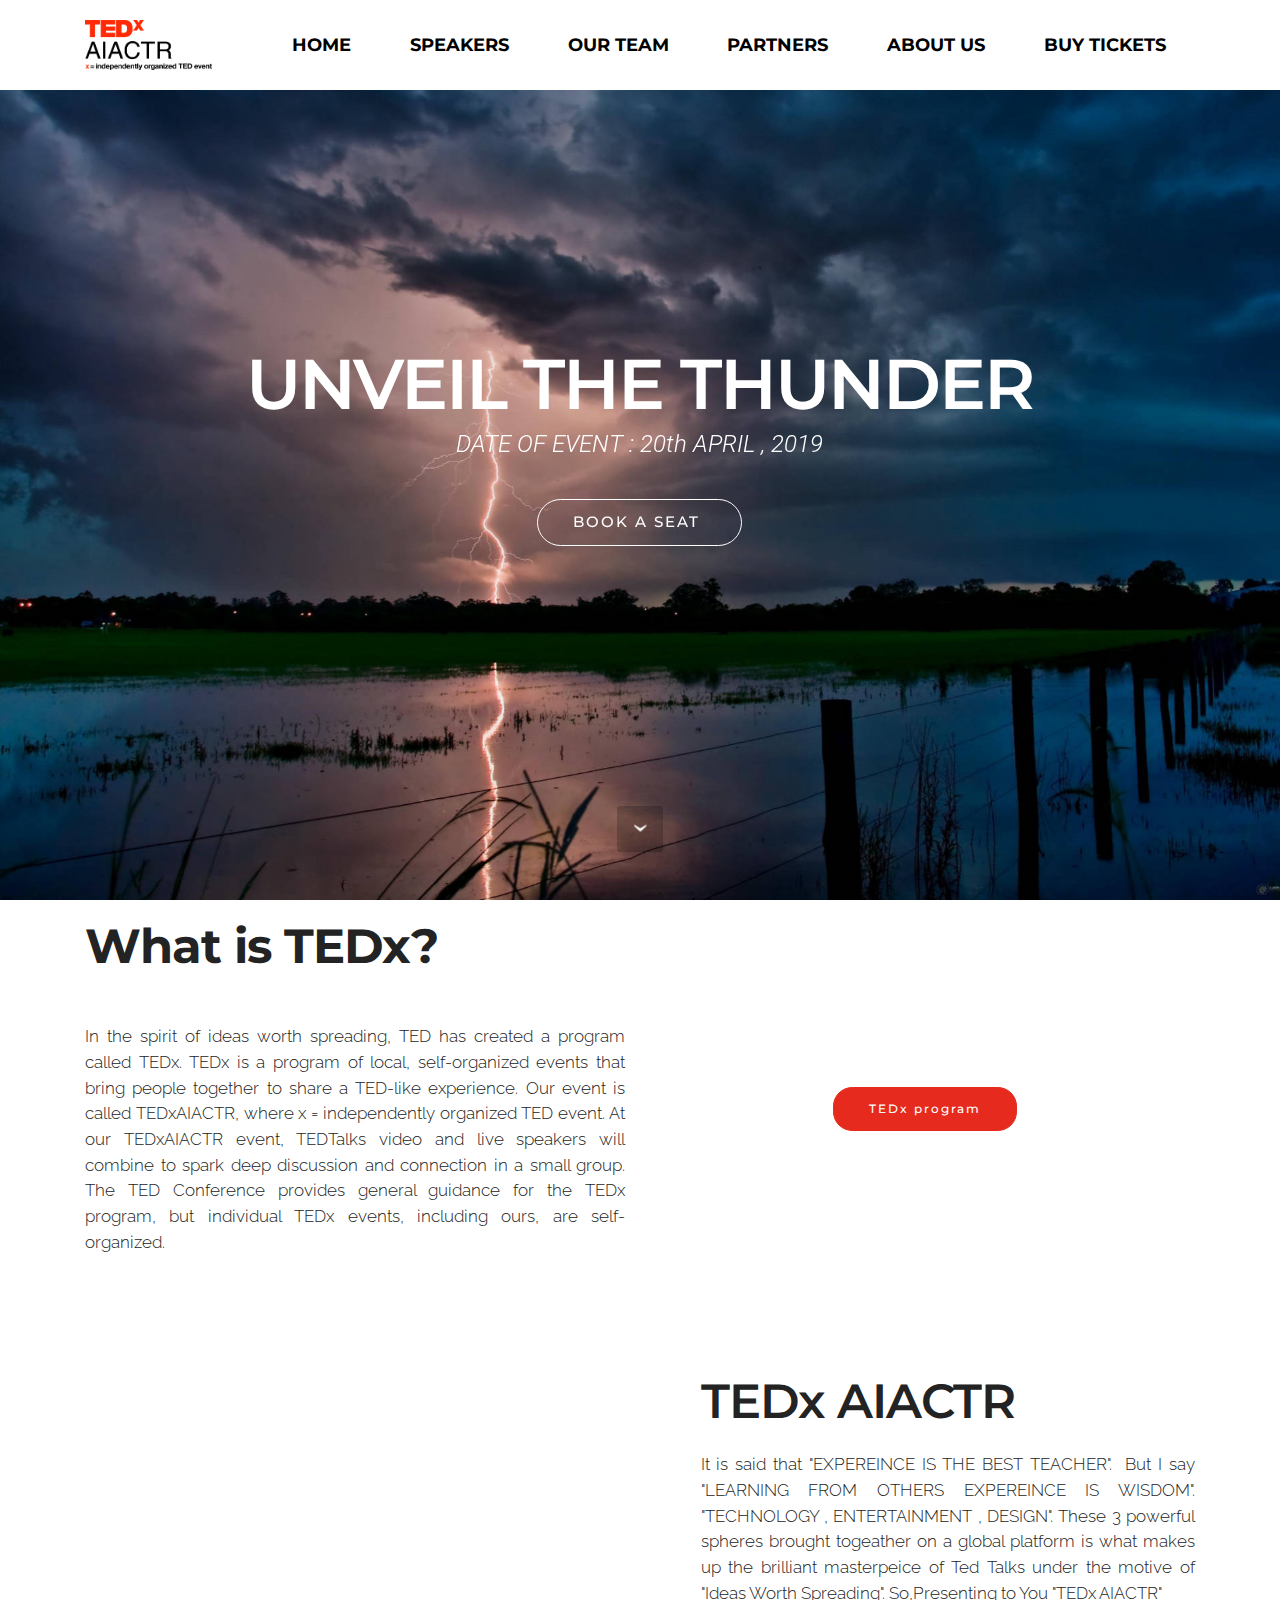
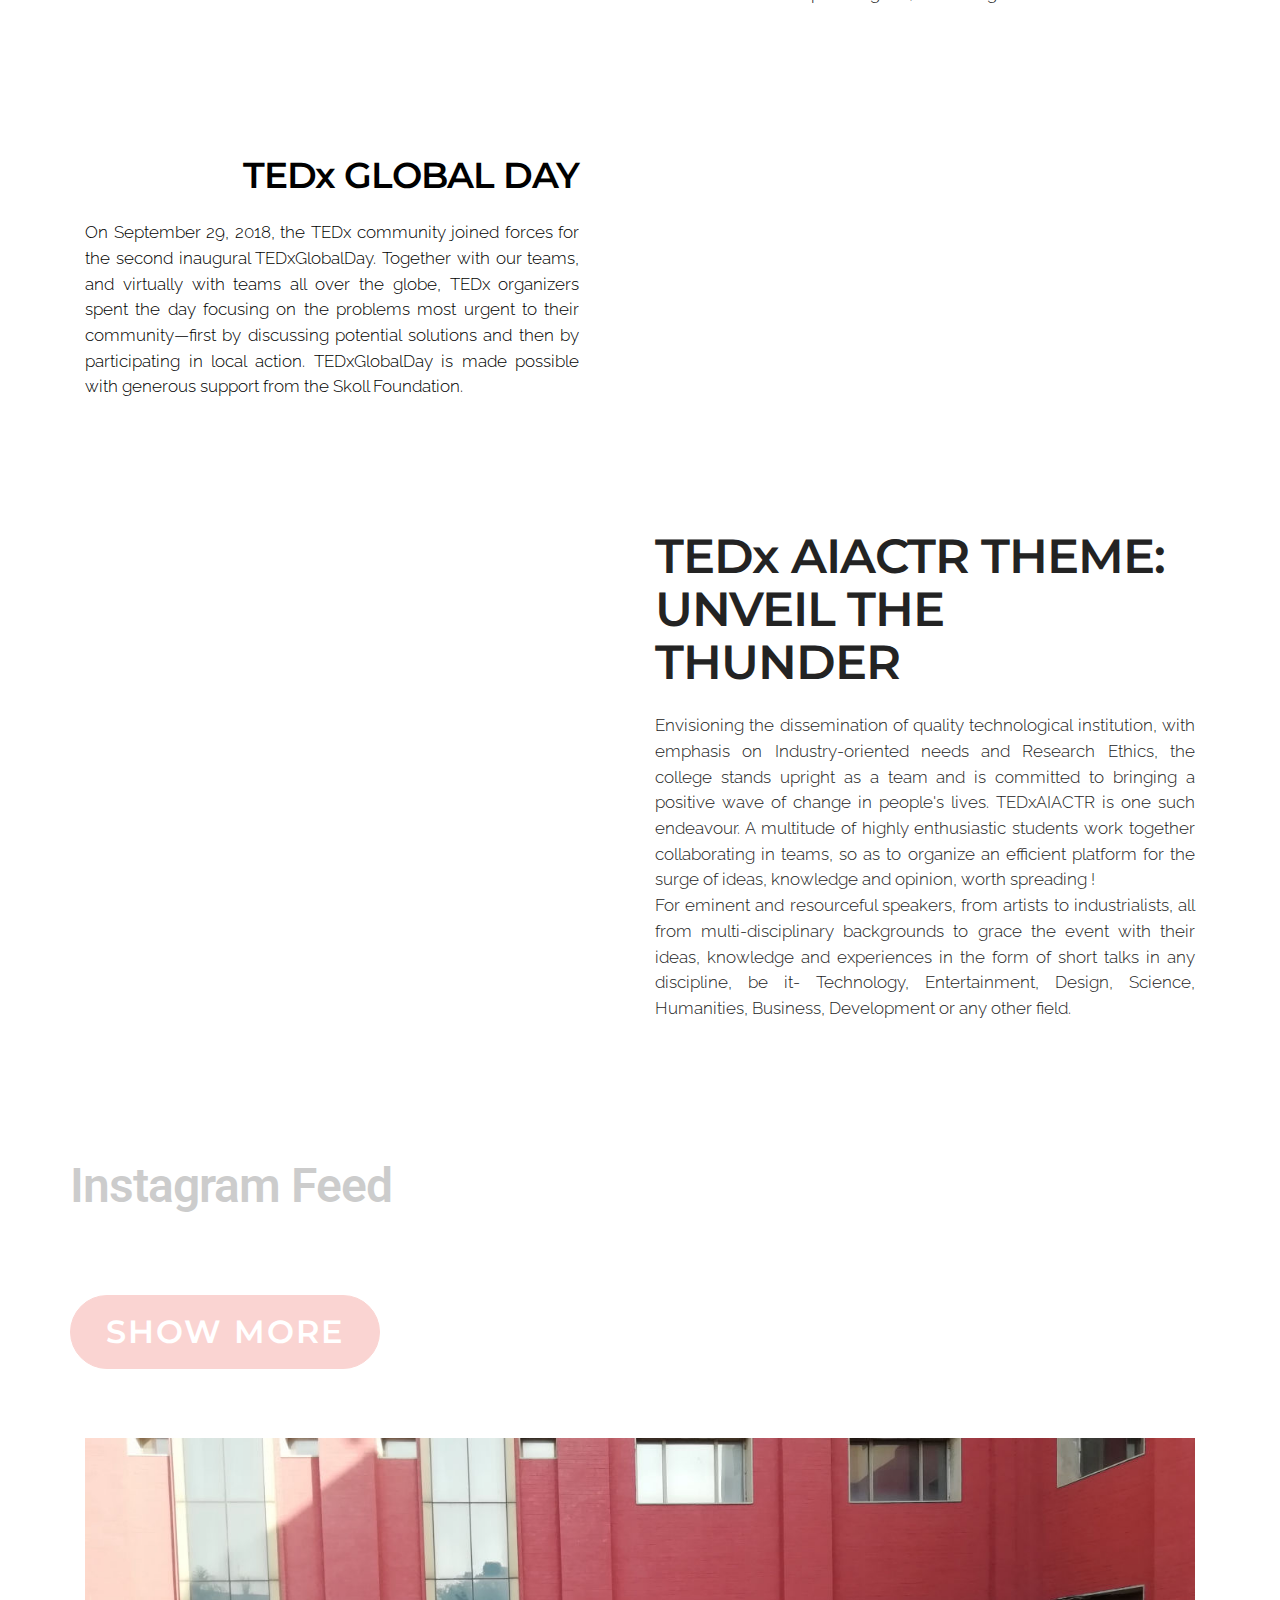
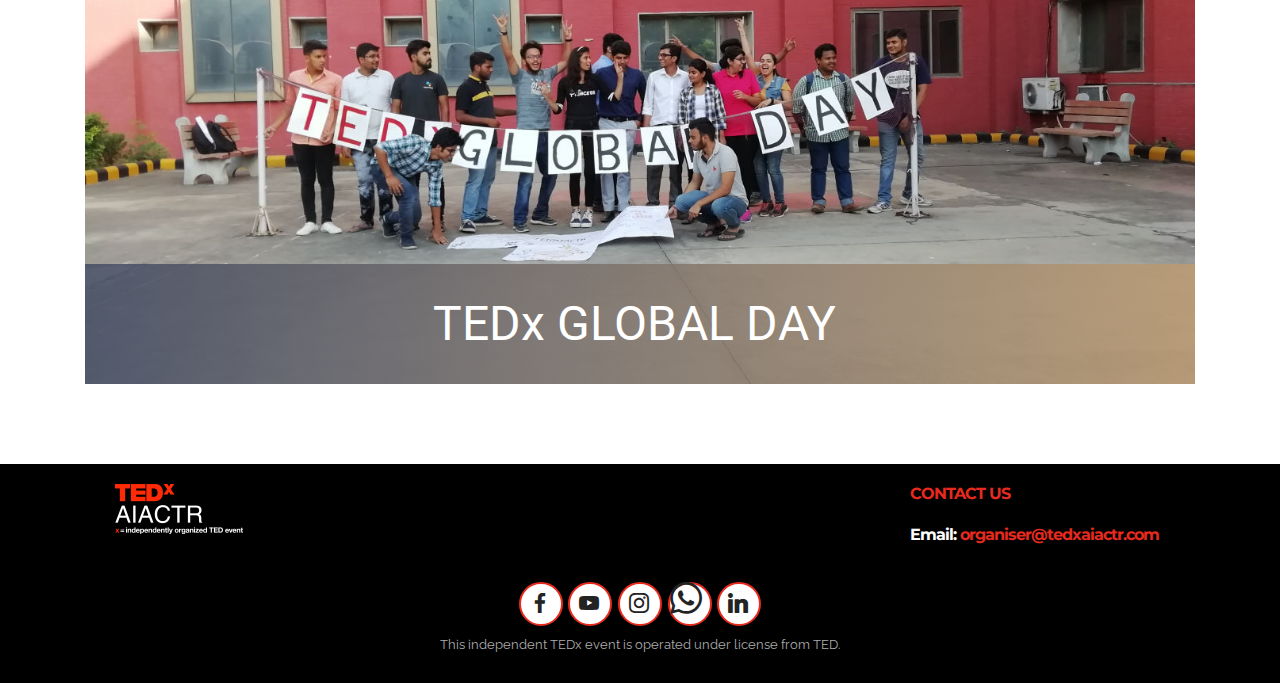
<file: index.html>
<!DOCTYPE html>
<html >
<head>
  <meta charset="UTF-8">
  <meta http-equiv="X-UA-Compatible" content="IE=edge">
  <meta name="viewport" content="width=device-width, initial-scale=1, minimum-scale=1">
  <link rel="shortcut icon" href="assets/images/tedx-logo-place2-k-rgb-cs2-325x128.png" type="image/x-icon">
  <meta name="description" content="">
  <title>Home | TEDxAIACTR</title>
  <link rel="stylesheet" href="https://fonts.googleapis.com/css?family=Montserrat:400,700">
  <link rel="stylesheet" href="https://fonts.googleapis.com/css?family=Raleway:100,100i,200,200i,300,300i,400,400i,500,500i,600,600i,700,700i,800,800i,900,900i">
  <link rel="stylesheet" href="assets/web/assets/mobirise-icons/mobirise-icons.css">
  <link rel="stylesheet" href="https://fonts.googleapis.com/css?family=Lora:400,700,400italic,700italic&subset=latin">
  <link rel="stylesheet" href="assets/tether/tether.min.css">
  <link rel="stylesheet" href="assets/bootstrap/css/bootstrap.min.css">
  <link rel="stylesheet" href="assets/socicon/css/styles.css">
  <link rel="stylesheet" href="assets/animate.css/animate.min.css">
  <link rel="stylesheet" href="assets/dropdown/css/style.css">
  <link rel="stylesheet" href="assets/style.css">
  <link rel="stylesheet" href="assets/slick.css">
  <meta name="google-site-verification" content="PkYi2IryiJkMNUrbZDN4-F2fAmCPaUxWSWPseZDpjyE" />
  <link rel="stylesheet" href="assets/theme/css/style.css">
  <link rel="stylesheet" href="assets/mobirise/css/mbr-additional.css" type="text/css">
  <script type="text/javascript" src="https://addevent.com/libs/atc/1.6.1/atc.min.js" async defer></script>
  <link rel="stylesheet" href="css/theme4.css" type="text/css" media="screen" />
  <script type="application/ld+json">
  	{
	  "@context": "http://schema.org",
	  "@type": "Organization",
	  "url": "https://tedxaiactr.com",
	  "logo": "https://tedxaiactr.com/assets/images/tedx-logo-place2-k-rgb-cs2-325x128.png"
}
  </script>
  <script type="application/ld+json">
{
  "@context": "http://schema.org",
  "@type": "Event",
  "name": "TEDx AIACTR",
  "startDate": "2019-04-20",
  "location": {
    "@type": "Place",
    "name": "Ambedkar Institute Of Advanced Communication Technologies And Research",
    "address": {
      "@type": "PostalAddress",
      "streetAddress": "Ambedkar Institute Of Advanced Communication Technologies And Research",
      "addressLocality": "Krishna Nagar Road Chacha Nahru Bal Chikitsalaya, Geeta Colony, New Delhi, Delhi",
      "postalCode": "110031",
      "addressCountry": "IN"
    }
  },
  "image": [
    "https://tedxaiactr.com/assets/images/tedx-logo-place2-k-rgb-cs2-325x128.png"],
  "description": "It is said that "EXPEREINCE IS THE BEST TEACHER".  But I say "LEARNING FROM OTHERS EXPEREINCE IS WISDOM". "TECHNOLOGY , ENTERTAINMENT , DESIGN". These 3 powerful spheres brought togeather on a global platform is what makes up the brilliant masterpeice of Ted Talks under the motive of "Ideas Worth Spreading". So,Presenting to You "TEDx AIACTR"",
  "endDate": "2019-04-20"
  }
}
</script>
<script type="application/ld+json">
{
  "@context": "http://schema.org",
  "@type": "BreadcrumbList",
  "itemListElement": [{
    "@type": "ListItem",
    "position": 1,
    "item": {
      "@id": "https://tedxaiactr.com/index.html",
      "name": "Home | TEDx AIACTR"
    }
  },{
    "@type": "ListItem",
    "position": 2,
    "item": {
      "@id": "https://tedxaiactr.com/speakers.html",
      "name": "Speakers | TEDx AIACTR"
    }
  },{
    "@type": "ListItem",
    "position": 3,
    "item": {
      "@id": "https://tedxaiactr.com/aboutTeam.html",
      "name": "Our Team | TEDx AIACTR"
    }
  },{
    "@type": "ListItem",
    "position": 4,
    "item": {
      "@id": "https://tedxaiactr.com/aboutUs.html",
      "name": "About Us | TEDx AIACTR"
    }
  }]
}
</script>
<script async src="https://www.googletagmanager.com/gtag/js?id=UA-136601092-1"></script>
<script>
  window.dataLayer = window.dataLayer || [];
  function gtag(){dataLayer.push(arguments);}
  gtag('js', new Date());

  gtag('config', 'UA-136601092-1');
</script>
</head>
<body>
  <section id="ext_menu-0" data-rv-view="0">

    <nav class="navbar navbar-dropdown navbar-fixed-top">
        <div class="container">

            <div class="mbr-table">
                <div class="mbr-table-cell">

                    <div class="navbar-brand">
                        <a href="index.html" class="navbar-logo"><img src="assets/images/tedx-logo-place2-k-rgb-cs2-325x128.png" alt="Mobirise"></a>
                        
                    </div>

                </div>
                <div class="mbr-table-cell">

                    <button class="navbar-toggler pull-xs-right hidden-md-up" type="button" data-toggle="collapse" data-target="#exCollapsingNavbar">
                        <div class="hamburger-icon"></div>
                    </button>
                    <ul class="nav-dropdown collapse pull-xs-right nav navbar-nav navbar-toggleable-sm" id="exCollapsingNavbar">
                        <li class="nav-item">
                            <a class="nav-link link" href="index.html">HOME</a>
                        </li>
                        <li class="nav-item">
                            <a class="nav-link link" href="speakers.html">SPEAKERS</a>
                        </li>
                        <li class="nav-item">
                            <a class="nav-link link" href="aboutTeam.html">OUR TEAM</a>
                        </li>
                        <li class="nav-item">
                            <a class="nav-link link" href="partners.html">PARTNERS</a>
                        </li>
                        <li class="nav-item">
                            <a class="nav-link link" href="aboutUs.html">ABOUT US</a>
                        </li>
                        <li class="nav-item">
                            <a class="nav-link link" href="TicketPortal.html">BUY TICKETS</a>
                        </li>
                    </ul>
                    <button hidden="" class="navbar-toggler navbar-close" type="button" data-toggle="collapse" data-target="#exCollapsingNavbar">
                        <div class="close-icon"></div>
                    </button>

                </div>
            </div>

        </div>
    </nav>

</section>

<section class="mbr-section mbr-section-hero mbr-section-full mbr-section-with-arrow mbr-parallax-background mbr-after-navbar" id="header1-1" data-rv-view="2" style="background-image: url(assets/images/lightning-wallpapers-hd-2000x1334.jpg);">

    

    <div class="mbr-table-cell">

        <div class="container">
            <div class="row">
                <div class="mbr-section col-md-10 col-md-offset-1 text-xs-center">

                    <h1 class="mbr-section-title display-1">UNVEIL THE THUNDER</h1>
                    <p class="mbr-section-lead lead">DATE OF EVENT : 20th APRIL , 2019</p>
                    <div class="mbr-section-btn"> <a class="btn btn-lg btn-white btn-white-outline" href="TicketPortal.html">BOOK A SEAT&nbsp;</a></div>
                </div>
            </div>
        </div>
    </div>

    <div class="mbr-arrow mbr-arrow-floating" aria-hidden="true"><a href="#msg-box4-25"><i class="mbr-arrow-icon"></i></a></div>

</section>

<section class="mbr-section article mbr-section__container" id="content6-3" data-rv-view="238" style="background-color: rgb(255, 255, 255); padding-top: 20px; padding-bottom: 20px;">

    <div class="container">
        <div class="row">
            <div class="col-xs-12 col-md-6 lead"><h1><strong>What is TEDx?</strong></h1><p><br></p><p style="text-align: justify">In the spirit of ideas worth spreading, TED has created a program called TEDx. TEDx is a program of local, self-organized events that bring people together to share a TED-like experience. Our event is called TEDxAIACTR, where x = independently organized TED event. At our TEDxAIACTR event, TEDTalks video and live speakers will combine to spark deep discussion and connection in a small group. The TED Conference provides general guidance for the TEDx program, but individual TEDx events, including ours, are self-organized.</p></div>
            <div class="mbr-table-cell col-md-4">
                <div class="text-xs-center" style="margin-top: 130px"><a class="btn btn-primary" href="https://www.ted.com/about/programs-initiatives/tedx-program" target="_blank"> TEDx program</a></div>
            </div>
        </div>
    </div>

</section>

<section class="mbr-section" id="msg-box4-25" data-rv-view="5" style="background-color: rgb(255, 255, 255); padding-top: 80px; padding-bottom: 40px;">

    
    <div class="container">
        <div class="row">
            <div class="mbr-table-md-up">

              <div class="mbr-table-cell mbr-right-padding-md-up mbr-valign-top col-md-7 image-size" style="width: 54%;">
                  <div class="mbr-figure">
                      <iframe class="mbr-embedded-video" src="https://www.youtube.com/embed/uDqeOdaQ7iA?rel=0&amp;amp;showinfo=0&amp;autoplay=0&amp;loop=1&amp;playlist=uDqeOdaQ7iA" width="1280" height="720" frameborder="0" allowfullscreen></iframe>
                    </div>
              </div>

              


              <div class="mbr-table-cell col-md-5 text-xs-center text-md-left content-size">
                  <h3 class="mbr-section-title display-2">TEDx AIACTR</h3>
                  <div class="lead">
                      <p style="text-align: justify">It is said that&nbsp;<span style="font-size: 1.07rem; ">"EXPEREINCE IS THE BEST TEACHER". &nbsp;</span><span style="font-size: 1.07rem;">But I say "LEARNING FROM OTHERS EXPEREINCE IS WISDOM". "TECHNOLOGY , ENTERTAINMENT , DESIGN".&nbsp;</span><span style="font-size: 1.07rem;">These 3 powerful spheres brought togeather on a global platform is what makes up the brilliant masterpeice of Ted Talks under the motive of "Ideas Worth Spreading". So,</span><span style="font-size: 1.07rem;">Presenting to You "TEDx AIACTR"</span></p>
                  </div>
              </div>
            </div>
        </div>
    </div>

</section>

<section class="mbr-section" id="msg-box4-27" data-rv-view="8" style="background-color: rgb(255, 255, 255); padding-top: 40px; padding-bottom: 80px;">

    
    <div class="container">
        <div class="row">
            <div class="mbr-table-md-up">
              <div class="mbr-table-cell col-md-5 text-xs-center text-md-right content-size">
                  <h3 class="mbr-section-title display-2">TEDx GLOBAL DAY</h3>
                  <div class="lead">
                    <p style="text-align: justify">On September 29, 2018, the TEDx community joined forces for the second inaugural TEDxGlobalDay. Together with our teams, and virtually with teams all over the globe, TEDx organizers spent the day focusing on the problems most urgent to their community—first by discussing potential solutions and then by participating in local action. TEDxGlobalDay is made possible with generous support from the Skoll Foundation.<br></p>
                  </div>
                </div>
              <div class="mbr-table-cell mbr-left-padding-md-up mbr-valign-top col-md-7 image-size" style="width: 54%;">
                    <div class="mbr-figure">
                      <iframe class="mbr-embedded-video" src="https://www.youtube.com/embed/5yPEOk3JIgc?rel=0&amp;amp;showinfo=0&amp;autoplay=0&amp;loop=1&amp;playlist=5yPEOk3JIgc" width="1280" height="720" frameborder="0" allowfullscreen></iframe>
                    </div>
              </div>
            </div>
        </div>
    </div>

</section>

<section class="mbr-section" id="msg-box4-29" data-rv-view="11" style="background-color: rgb(255, 255, 255); padding-top: 0px; padding-bottom: 0px;">

    
    <div class="container">
        <div class="row">
            <div class="mbr-table-md-up">

              <div class="mbr-table-cell mbr-right-padding-md-up mbr-valign-top col-md-7 image-size" style="width: 50%;">
                  <div class="mbr-figure">
                      <iframe class="mbr-embedded-video" src="https://www.youtube.com/embed/Fmi0lfLDcDw?rel=0&amp;amp;showinfo=0&amp;autoplay=0&amp;loop=1&amp;playlist=Fmi0lfLDcDw" width="1280" height="720" frameborder="0" allowfullscreen></iframe>
                    </div>
              </div>
              <div class="mbr-table-cell col-md-5 text-xs-center text-md-left content-size">
                  <h3 class="mbr-section-title display-2" style="text-align:left">TEDx AIACTR THEME: UNVEIL THE THUNDER</h3>
                  <div class="lead">
                    <p style="text-align: justify">Envisioning the dissemination of quality technological institution, with emphasis on Industry-oriented needs and Research Ethics, the college stands upright as a team and is committed to bringing a positive wave of change in people's lives. TEDxAIACTR is one such endeavour. A multitude of highly enthusiastic students work together collaborating in teams, so as to organize an efficient platform for the surge of ideas, knowledge and opinion, worth spreading !<br>For eminent and resourceful speakers, from artists to industrialists, all from multi-disciplinary backgrounds to grace the event with their ideas, knowledge and experiences in the form of short talks in any discipline, be it- Technology, Entertainment, Design, Science, Humanities, Business, Development or any other field.<br></p>
                  </div>                  
              </div>
            </div>
        </div>
    </div>

</section>

<section class="mbr-instagram-feed" data-rows="2" data-per-row-slider="" data-spacing="7" data-full-width="" data-token="8570258981.727bfe1.0556971244d84629b54c58ced1085a17" data-per-row-grid="4" id="instagram-feed-block-2b" data-rv-view="14" style="background-color: rgb(255, 255, 255); padding-top: 40px; padding-bottom: 40px;">
    
    <div class="container container_toggle">
        <div class="row">
            <div class="col">
                <div class="inst">
                    <h1 class="inst__title align-center mbr-fonts-style display-2">Instagram Feed</h1>
                    <div class="inst__content"></div>
                    <div class="inst__more mbr-section-btn align-center" buttons="0"><a class="btn btn-md btn-primary display-4" href="#" data-max-id="1903794511746797369_297309967">SHOW MORE</a></div>
                </div>
            </div>
        </div>
    </div>
</section>

<section class="mbr-section mbr-section__container" id="image2-2a" data-rv-view="16" style="background-color: rgb(255, 255, 255); padding-top: 0px; padding-bottom: 80px;">
    <div class="container">
        <div class="row">
            <div class="col-xs-12">
                <figure class="mbr-figure">
                    <div><img src="assets/images/img-20181001-155957-1-1400x689.jpg"></div>
                    <figcaption class="mbr-figure-caption mbr-figure-caption-over">
                        <div class="container">TEDx GLOBAL DAY&nbsp;</div>
                    </figcaption>
                </figure>
            </div>
        </div>
    </div>
</section>

<section class="mbr-section mbr-section-md-padding mbr-footer footer1" id="contacts1-1o" data-rv-view="20" style="background-color: rgb(0, 0, 0); padding-top:20px; padding-bottom: 5px;">
    
        <div class="container">
            <div class="row">
                <div class="mbr-footer-content col-xs-12 col-md-3">
                    <div><img src="assets/images/white-logo-128x50.png"></div>
                </div>
                <div class="col-xs-6 text-xs-center">
                    <h4 class="mbr-section-title display-4" id="demo"></h4>
                </div>
                <div class="mbr-footer-content">
                    <p><strong><a href="contactUs.html">CONTACT US</a><br><br>Email:&nbsp;<a href="mailto:organiser@tedxaiactr.com">organiser@tedxaiactr.com</a></strong><br></p>
                </div>
    
            </div>
        </div>
    </section>
    
    <section class="mbr-section" id="social-buttons2-13" data-rv-view="22" style="background-color: rgb(0, 0, 0); padding-top: 1px; padding-bottom: 0px;">
        <div class="container">
            <div class="row">
                <div class="col-md-8 col-md-offset-2 text-xs-center">
                    <div> <a class="btn btn-social btn-white" title="Facebook" target="_blank" href="https://www.facebook.com/tedxaiactr/"><i class="socicon socicon-facebook"></i></a>  <a class="btn btn-social btn-white" title="YouTube" target="_blank" href="https://www.youtube.com/channel/UCACFzmod_f7hxqivK5DaA6A"><i class="socicon socicon-youtube"></i></a> <a class="btn btn-social btn-white" title="Instagram" target="_blank" href="https://www.instagram.com/tedxaiactr/"><i class="socicon socicon-instagram"></i></a>  <a class="btn btn-social btn-white" title="Whatsapp" target="_blank" href="https://chat.whatsapp.com/FtmXo4s3DWIJECrH1BP8Am"><span class="socicon socicon-whatsapp mbr-iconfont mbr-iconfont-btn"></span></a> <a class="btn btn-social btn-white" title="LinkedIn" target="_blank" href="https://www.linkedin.com/company/tedxaiactr/"><i class="socicon socicon-linkedin"></i></a>   </div>
                </div>
            </div>
        </div>
    </section>
    
    <footer class="mbr-small-footer mbr-section mbr-section-nopadding" id="footer1-9" data-rv-view="18" style="background-color: rgb(0, 0, 0); padding-top:1px; padding-bottom: 1.75rem;">
        
        <div class="container text-xs-center">
            <p>This independent TEDx event is operated under license from TED.</p>
        </div>
    </footer>


  <script src="assets/web/assets/jquery/jquery.min.js"></script>
  <script src="assets/tether/tether.min.js"></script>
  <script src="assets/bootstrap/js/bootstrap.min.js"></script>
  <script src="assets/smooth-scroll/smooth-scroll.js"></script>
  <script src="assets/touch-swipe/jquery.touch-swipe.min.js"></script>
  <script src="assets/viewport-checker/jquery.viewportchecker.js"></script>
  <script src="assets/jarallax/jarallax.js"></script>
  <script src="assets/dropdown/js/script.min.js"></script>
  <script src="assets/index.js"></script>
  <script src="assets/slick.min.js"></script>
  <script src="assets/theme/js/script.js"></script>
  <script src="assets/formoid/formoid.min.js"></script>
  <script>
        var countDownDate = new Date("April 20, 2019 10:00:00").getTime();
        var x = setInterval(function() {
          var now = new Date().getTime();
          var distance = countDownDate - now;
          var days = Math.floor(distance / (1000 * 60 * 60 * 24));
          var hours = Math.floor((distance % (1000 * 60 * 60 * 24)) / (1000 * 60 * 60));
          var minutes = Math.floor((distance % (1000 * 60 * 60)) / (1000 * 60));
          var seconds = Math.floor((distance % (1000 * 60)) / 1000);
          document.getElementById("demo").innerHTML = days + "D : " + hours + "H : "
          + minutes + "M : " + seconds + "S ";
            
          // If the count down is over, write some text 
          if (distance < 0) {
            clearInterval(x);
            document.getElementById("demo").innerHTML = "EXPIRED";
          }
        }, 1000);
        </script>
  
 <div id="scrollToTop" class="scrollToTop mbr-arrow-up">
            <div style="clear:both;padding:10px 0px 0px 10px;">
                    <div class="addeventatc" data-styling="none" data-direct="google">
                        <div class="date">
                            <span class="mon">APR</span>
                            <span class="day">20</span>
                        </div>
                        <div class="desc">
                            <p>
                                <strong class="hed"></strong>
                                <span class="des">Location: Yet to be Disclosed<br/>When: 10 AM - 6 PM</span>
                            </p>
                        </div>
                        <span class="start">04/20/2019 10:00 AM</span>
                        <span class="end">04/20/2019 06:00 PM</span>
                        <span class="timezone">Asia/Calcutta</span>
                        <span class="title">TEDx AIACTR</span>
                        <span class="organizer">AIACTR</span>
                        <span class="organizer_email">organiser@tedxaiactr.com</span>
                    </div>
                
                </div>
 </div>
  </body>
</html>
</file>
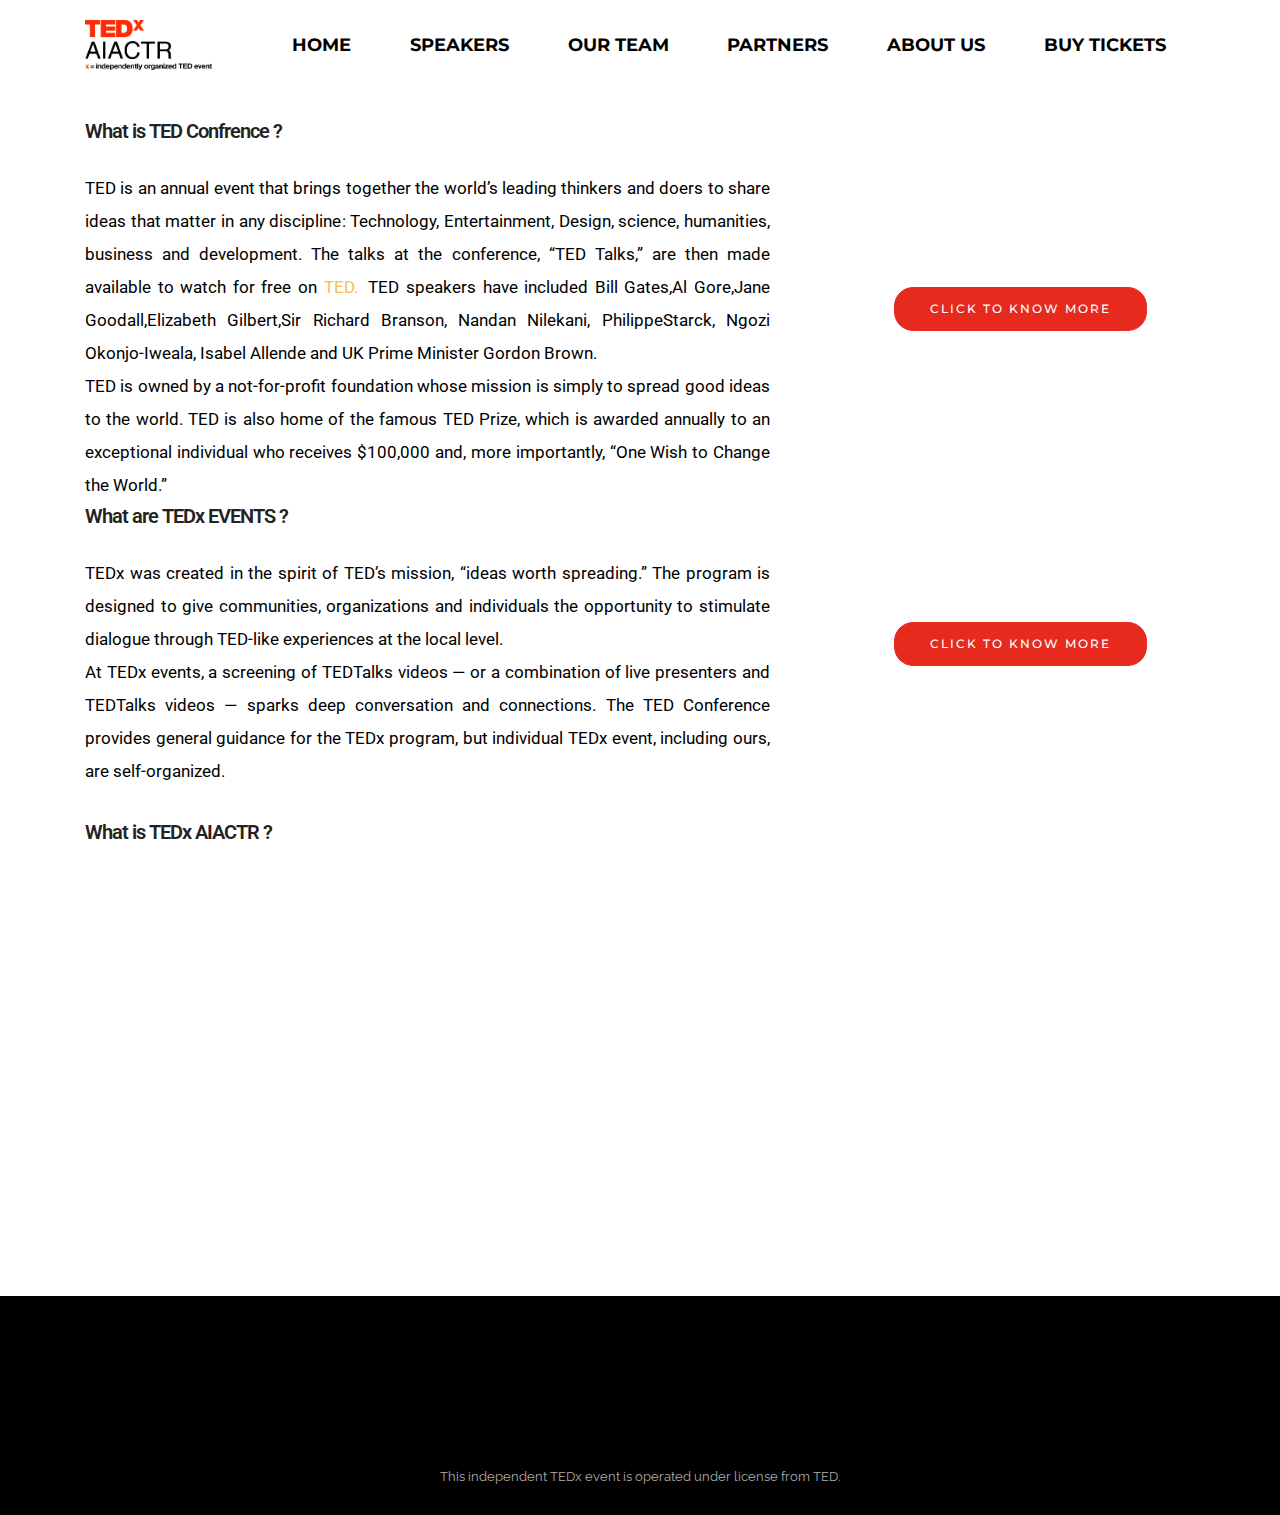
<file: aboutUs.html>
<!DOCTYPE html>
<html >
<head>
  <meta charset="UTF-8">
  <meta http-equiv="X-UA-Compatible" content="IE=edge">
  <meta name="viewport" content="width=device-width, initial-scale=1, minimum-scale=1">
  <link rel="shortcut icon" href="assets/images/tedx-logo-place2-k-rgb-cs2-325x128.png" type="image/x-icon">
  <title>About Us | TEDxAIACTR</title>
  <link rel="stylesheet" href="https://fonts.googleapis.com/css?family=Montserrat:400,700">
  <link rel="stylesheet" href="https://fonts.googleapis.com/css?family=Raleway:100,100i,200,200i,300,300i,400,400i,500,500i,600,600i,700,700i,800,800i,900,900i">
  <link rel="stylesheet" href="https://fonts.googleapis.com/css?family=Lora:400,700,400italic,700italic&subset=latin">
  <link rel="stylesheet" href="assets/tether/tether.min.css">
  <link rel="stylesheet" href="assets/bootstrap/css/bootstrap.min.css">
  <link rel="stylesheet" href="assets/socicon/css/styles.css">
  <link rel="stylesheet" href="assets/animate.css/animate.min.css">
  <link rel="stylesheet" href="assets/dropdown/css/style.css">
  <link rel="stylesheet" href="assets/theme/css/style.css">
  <link rel="stylesheet" href="assets/mobirise/css/mbr-additional.css" type="text/css">
</head>
<body>
  <section id="ext_menu-r" data-rv-view="327">

    <nav class="navbar navbar-dropdown navbar-fixed-top">
        <div class="container">

            <div class="mbr-table">
                <div class="mbr-table-cell">

                    <div class="navbar-brand">
                        <a href="index.html" class="navbar-logo"><img src="assets/images/tedx-logo-place2-k-rgb-cs2-325x128.png" alt="Mobirise"></a>
                        
                    </div>

                </div>
                <div class="mbr-table-cell">

                    <button class="navbar-toggler pull-xs-right hidden-md-up" type="button" data-toggle="collapse" data-target="#exCollapsingNavbar">
                        <div class="hamburger-icon"></div>
                    </button>

                    <ul class="nav-dropdown collapse pull-xs-right nav navbar-nav navbar-toggleable-sm" id="exCollapsingNavbar">
                            <li class="nav-item">
                                <a class="nav-link link" href="index.html">HOME</a>
                            </li>
                            <li class="nav-item">
                                <a class="nav-link link" href="speakers.html">SPEAKERS</a>
                            </li>
                            <li class="nav-item">
                                <a class="nav-link link" href="aboutTeam.html">OUR TEAM</a>
                            </li>
                            <li class="nav-item">
                                <a class="nav-link link" href="partners.html">PARTNERS</a>
                            </li>
                            <li class="nav-item">
                                <a class="nav-link link" href="aboutUs.html">ABOUT US</a>
                            </li>
                            <li class="nav-item">
                                <a class="nav-link link" href="TicketPortal.html">BUY TICKETS</a>
                            </li>
                        </ul>
                    <button hidden="" class="navbar-toggler navbar-close" type="button" data-toggle="collapse" data-target="#exCollapsingNavbar">
                        <div class="close-icon"></div>
                    </button>

                </div>
            </div>

        </div>
    </nav>

</section>
<section class="mbr-info mbr-info-extra mbr-section mbr-section-md-padding mbr-after-navbar" id="msg-box1-2e" data-rv-view="335" style="background-color: rgb(255, 255, 255); padding-top: 120px; padding-bottom: 0px;">    
    <div class="container">
        <div class="row">
            <div class="mbr-table-md-up">
                <div class="mbr-table-cell mbr-right-padding-md-up col-md-8 text-xs-center text-md-left">
                    <h3 class="mbr-section-title display-2">What is TED Confrence ?</h3>
                    <h2  style="font-size: 30px ; text-align: justify">
                        <span style="font-weight: normal;font-size: 1.07rem; line-height:0.9;">
                            TED is an annual event that brings together the world’s leading thinkers and doers to share ideas that matter in any discipline: Technology, Entertainment, Design, science, humanities, business and development. The talks at the conference, “TED Talks,” are then made available to watch for free on </span>
                            <a href="https://www.ted.com" target="_blank"><span style="font-weight: normal;font-size: 1.07rem; line-height:0.9;">TED.</span></a>
                            <span style="font-weight: normal; font-size: 1.07rem; line-height:0.9;">TED speakers have included Bill Gates,Al Gore,Jane Goodall,Elizabeth Gilbert,Sir Richard Branson, Nandan Nilekani, PhilippeStarck, Ngozi Okonjo-Iweala, Isabel Allende and UK Prime Minister Gordon Brown.</span><br><span style="font-weight: normal; font-size: 1.07rem; line-height:0.9;">TED is owned by a not-for-profit foundation whose mission is simply to spread good ideas to the world. TED is also home of the famous TED Prize, which is awarded annually to an exceptional individual who receives $100,000 and, more importantly, “One Wish to Change the World.”
                        </span>
                    </h2>
                </div>
                <div class="mbr-table-cell col-md-4">
                    <div class="text-xs-center"><a class="btn btn-primary" href="https://www.ted.com" target="_blank">CLICK TO KNOW MORE</a></div>
                </div>
            </div>
        </div>
    </div>
</section>

<section class="mbr-info mbr-info-extra mbr-section mbr-section-md-padding" id="msg-box1-2i" data-rv-view="403" style="background-color: rgb(255, 255, 255); padding-top: 0px; padding-bottom: 30px;">
    <div class="container">
        <div class="row">
            <div class="mbr-table-md-up">
                <div class="mbr-table-cell mbr-right-padding-md-up col-md-8 text-xs-center text-md-left">
                    <h3 class="mbr-section-title display-2">What are TEDx EVENTS ?</h3>
                    <h2  style="font-size: 30px ; text-align: justify">
                        <div style="text-align: justify">
                            <span style="font-weight: normal;font-size: 1.07rem; line-height:0.9;">TEDx was created in the spirit of TED’s mission, “ideas worth spreading.” The program is designed to give communities, organizations and individuals the opportunity to stimulate dialogue through TED-like experiences at the local level.&nbsp;</span><br></div><div style="text-align: justify"><span style="color: inherit; font-weight: normal;font-size: 1.07rem; line-height:0.9;">At TEDx events, a screening of TEDTalks videos — or a combination of live presenters and TEDTalks videos — sparks deep conversation and connections. The TED Conference provides general guidance for the TEDx program, but individual TEDx event, including ours, are self-organized.</span><br>
                        </div>
                    </h2>
                </div>

                <div class="mbr-table-cell col-md-4">
                    <div class="text-xs-center"><a class="btn btn-primary" href="https://www.ted.com/about/programs-initiatives/tedx-program" target="_blank">CLICK TO KNOW MORE</a></div>
                </div>
            </div>


        </div>
    </div>
</section>

<section class="mbr-info mbr-info-extra mbr-section mbr-section-md-padding" id="msg-box1-2j" data-rv-view="406" style="background-color: rgb(255, 255, 255); padding-top: 0px; padding-bottom: 90px;">

    
    <div class="container">
        <div class="row">
            <div class="mbr-table-md-up">
                <div class="mbr-table-cell mbr-right-padding-md-up col-md-8 text-xs-center text-md-left">
                    <h3 class="mbr-section-title display-2">What is TEDx AIACTR ?</h3>
                    <h2  style="font-size: 30px ; text-align: justify">
                        <div style="text-align: justify">
                            <span style="font-weight: normal ;font-size: 1.07rem; line-height:0.9;">Envisioning the dissemination of quality technological institution, with emphasis on Industry-oriented needs and Research Ethics, the college stands upright as a team and is committed to bringing a positive wave of change in people's lives. </span><br><span style="font-weight: normal; font-size: 1.07rem; line-height: 0.9;">TEDxAIACTR is one such endeavour. A multitude of highly enthusiastic students work together collaborating in teams, so as to organize an efficient platform for the surge of ideas, knowledge and opinion, worth spreading !</span><br><span style="color: inherit; font-weight: normal; font-size: 1.07rem; line-height: 0.9;">For eminent and resourceful speakers, from artists to industrialists, all from multi-disciplinary backgrounds to grace the event with their ideas, knowledge and experiences in the form of short talks in any discipline, be it- Technology, Entertainment, Design, Science, Humanities, Business, Development or any other field.</span><br>
                            </div>
                        </h2>
                </div>

                <div class="mbr-table-cell col-md-4">
                    
                </div>
            </div>


        </div>
    </div>
</section>

<section class="mbr-section mbr-section-md-padding mbr-footer footer1" id="contacts1-1o" data-rv-view="20" style="background-color: rgb(0, 0, 0); padding-top:20px; padding-bottom: 5px;">
    
        <div class="container">
            <div class="row">
                <div class="mbr-footer-content col-xs-12 col-md-3">
                    <div><img src="assets/images/white-logo-128x50.png"></div>
                </div>
                <div class="col-xs-6 text-xs-center">
                    <h4 class="mbr-section-title display-4" id="demo"></h4>
                </div>
                <div class="mbr-footer-content">
                    <p><strong><a href="contactUs.html">CONTACT US</a><br><br>Email:&nbsp;<a href="mailto:organiser@tedxaiactr.com">organiser@tedxaiactr.com</a></strong><br></p>
                </div>
    
            </div>
        </div>
    </section>
    
    <section class="mbr-section" id="social-buttons2-13" data-rv-view="22" style="background-color: rgb(0, 0, 0); padding-top: 1px; padding-bottom: 0px;">
        <div class="container">
            <div class="row">
                <div class="col-md-8 col-md-offset-2 text-xs-center">
                    <div> <a class="btn btn-social btn-white" title="Facebook" target="_blank" href="https://www.facebook.com/tedxaiactr/"><i class="socicon socicon-facebook"></i></a>  <a class="btn btn-social btn-white" title="YouTube" target="_blank" href="https://www.youtube.com/channel/UCACFzmod_f7hxqivK5DaA6A"><i class="socicon socicon-youtube"></i></a> <a class="btn btn-social btn-white" title="Instagram" target="_blank" href="https://www.instagram.com/tedxaiactr/"><i class="socicon socicon-instagram"></i></a>  <a class="btn btn-social btn-white" title="Whatsapp" target="_blank" href="https://chat.whatsapp.com/FtmXo4s3DWIJECrH1BP8Am"><span class="socicon socicon-whatsapp mbr-iconfont mbr-iconfont-btn"></span></a> <a class="btn btn-social btn-white" title="LinkedIn" target="_blank" href="https://www.linkedin.com/company/tedxaiactr/"><i class="socicon socicon-linkedin"></i></a>   </div>
                </div>
            </div>
        </div>
    </section>
    
    <footer class="mbr-small-footer mbr-section mbr-section-nopadding" id="footer1-9" data-rv-view="18" style="background-color: rgb(0, 0, 0); padding-top:1px; padding-bottom: 1.75rem;">
        
        <div class="container text-xs-center">
            <p>This independent TEDx event is operated under license from TED.</p>
        </div>
    </footer>


  <script src="assets/web/assets/jquery/jquery.min.js"></script>
  <script src="assets/tether/tether.min.js"></script>
  <script src="assets/bootstrap/js/bootstrap.min.js"></script>
  <script src="assets/smooth-scroll/smooth-scroll.js"></script>
  <script src="assets/viewport-checker/jquery.viewportchecker.js"></script>
  <script src="assets/dropdown/js/script.min.js"></script>
  <script src="assets/touch-swipe/jquery.touch-swipe.min.js"></script>
  <script src="assets/theme/js/script.js"></script>
  <script src="assets/formoid/formoid.min.js"></script>
  
 <div id="scrollToTop" class="scrollToTop mbr-arrow-up"><a style="text-align: center;"><i class="mbr-arrow-up-icon mbr-arrow-up-icon-cm cm-icon cm-icon-smallarrow-up"></i></a></div>
    <input name="animation" type="hidden">
  </body>
</html>
</file>
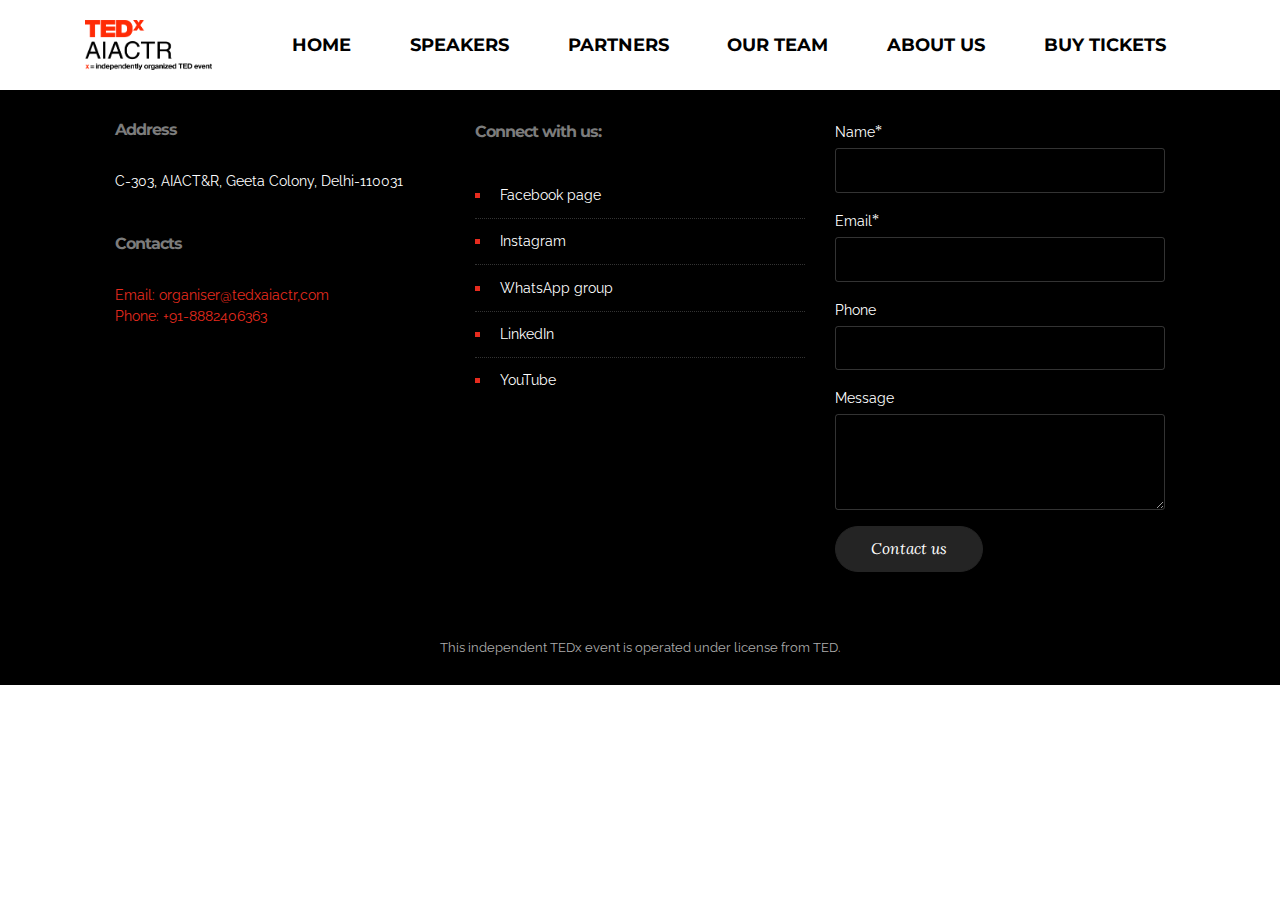
<file: contactUs.html>
<!DOCTYPE html>
<html>
<head>
  <meta charset="UTF-8">
  <meta http-equiv="X-UA-Compatible" content="IE=edge">
  <meta name="generator" content="Mobirise v4.9.5, mobirise.com">
  <meta name="viewport" content="width=device-width, initial-scale=1, minimum-scale=1">
  <link rel="shortcut icon" href="assets/images/tedx-logo-place2-k-rgb-cs2-325x128.png" type="image/x-icon">
  <meta name="description" content="Website Builder Description">
  <title>Contact Us | TEDxAIACTR</title>
  <link rel="stylesheet" href="https://fonts.googleapis.com/css?family=Montserrat:400,700">
  <link rel="stylesheet" href="https://fonts.googleapis.com/css?family=Raleway:100,100i,200,200i,300,300i,400,400i,500,500i,600,600i,700,700i,800,800i,900,900i">
  <link rel="stylesheet" href="https://fonts.googleapis.com/css?family=Lora:400,700,400italic,700italic&subset=latin">
  <link rel="stylesheet" href="assets/tether/tether.min.css">
  <link rel="stylesheet" href="assets/bootstrap/css/bootstrap.min.css">
  <link rel="stylesheet" href="assets/socicon/css/styles.css">
  <link rel="stylesheet" href="assets/animate.css/animate.min.css">
  <link rel="stylesheet" href="assets/dropdown/css/style.css">
  <link rel="stylesheet" href="assets/theme/css/style.css">
  <link rel="stylesheet" href="assets/mobirise/css/mbr-additional.css" type="text/css">
  
  
  
</head>
<body>
  <section id="ext_menu-1y" data-rv-view="95">

    <nav class="navbar navbar-dropdown navbar-fixed-top">
        <div class="container">

            <div class="mbr-table">
                <div class="mbr-table-cell">

                    <div class="navbar-brand">
                        <a href="index.html" class="navbar-logo"><img src="assets/images/tedx-logo-place2-k-rgb-cs2-325x128.png" alt="Mobirise"></a>
                        
                    </div>

                </div>
                <div class="mbr-table-cell">

                    <button class="navbar-toggler pull-xs-right hidden-md-up" type="button" data-toggle="collapse" data-target="#exCollapsingNavbar">
                        <div class="hamburger-icon"></div>
                    </button>

                    <ul class="nav-dropdown collapse pull-xs-right nav navbar-nav navbar-toggleable-sm" id="exCollapsingNavbar"><li class="nav-item dropdown"><a class="nav-link link" href="index.html" aria-expanded="false">HOME</a></li><li class="nav-item"><a class="nav-link link" href="page1.html">SPEAKERS</a></li><li class="nav-item"><a class="nav-link link" href="page5.html">PARTNERS</a></li><li class="nav-item"><a class="nav-link link" href="page2.html">OUR TEAM</a></li><li class="nav-item"><a class="nav-link link" href="page3.html">ABOUT US</a></li><li class="nav-item"><a class="nav-link link" href="page4.html">BUY TICKETS</a></li></ul>
                    <button hidden="" class="navbar-toggler navbar-close" type="button" data-toggle="collapse" data-target="#exCollapsingNavbar">
                        <div class="close-icon"></div>
                    </button>

                </div>
            </div>

        </div>
    </nav>

</section>

<section class="engine"><a href="https://mobirise.info/o">portfolio website templates</a></section><section class="mbr-footer footer4 mbr-section mbr-section-md-padding mbr-after-navbar" id="contacts4-2a" data-rv-view="134" style="background-color: rgb(0, 0, 0); padding-top: 120px; padding-bottom: 30px;">
    
    <div class="container">
        <div class="mbr-contacts row">
            <div class="col-sm-8">
                <div class="row">
                    <div class="col-sm-6">
                        <p><strong>Address</strong><br>C-303, AIACT&amp;R, Geeta Colony, Delhi-110031<br><br><br>
<strong>Contacts</strong><br>
<a href="mailto:organiser@tedxaiactr.com">Email: organiser@tedxaiactr,com</a><br>
<a href="tel:+918882406363">Phone: +91-8882406363</a><br></p>
                    </div>
                    <div class="col-sm-6"><p class="mbr-contacts__text"><font color="#7c7c7c" face="Montserrat, sans-serif"><span style="font-size: 16px; letter-spacing: -1px;"><strong>Connect with us:</strong></span></font></p><ul class="mbr-contacts__list"><li><a class="text-white" href="https://www.facebook.com/tedxaiactr/" target="_blank">Facebook page</a></li><li><a href="https://www.instagram.com/tedxaiactr/" target="_blank">Instagram</a></li><li><a href="https://chat.whatsapp.com/FtmXo4s3DWIJECrH1BP8Am" target="_blank">WhatsApp group</a></li><li><a href="https://www.linkedin.com/company/tedxaiactr/" target="_blank">LinkedIn</a></li><li><a href="https://www.youtube.com/channel/UCACFzmod_f7hxqivK5DaA6A" target="_blank">YouTube</a></li></ul></div>
                </div>
            </div>
            <div class="col-sm-4" data-form-type="formoid">
                <div data-form-alert="true">
                    <div hidden="" data-form-alert-success="true">Thanks for filling out form!</div>
                </div>
                <form action="" method="post" data-form-title="MESSAGE">
                    <input type="hidden" value="M49FSWUyJtTeoRqPDJz1yj3F9347YTu83tE4tJk3kXE8IZ+YRot+d/+9udWdqScqU+2mGpCUTLRKHp48f6tcJyPWsnduB9h/zAi8BHPkfogkxse07jh9vt8ueG8tor3p" data-form-email="true">
                    <div class="form-group">
                        <label class="form-control-label" for="contacts4-2a-name">Name<span class="form-asterisk">*</span></label>
                        <input type="text" class="form-control input-sm input-inverse" name="name" required="" data-form-field="Name" id="contacts4-2a-name">
                    </div>
                    <div class="form-group">
                        <label class="form-control-label" for="contacts4-2a-email">Email<span class="form-asterisk">*</span></label>
                        <input type="email" class="form-control input-sm input-inverse" name="email" required="" data-form-field="Email" id="contacts4-2a-email">
                    </div>
                    <div class="form-group">
                        <label class="form-control-label" for="contacts4-2a-phone">Phone</label>
                        <input type="tel" class="form-control input-sm input-inverse" name="phone" data-form-field="Phone" id="contacts4-2a-phone">
                    </div>
                    <div class="form-group">
                        <label class="form-control-label" for="contacts4-2a-message">Message</label>
                        <textarea class="form-control input-sm input-inverse" name="message" data-form-field="Message" rows="4" id="contacts4-2a-message"></textarea>
                    </div>
                    <div class="mbr-buttons mbr-buttons--right btn-inverse"><button type="submit" class="btn btn-sm btn-black">Contact us</button></div>
                </form>
            </div>
        </div>
    </div>
</section>

<footer class="mbr-small-footer mbr-section mbr-section-nopadding" id="footer1-1z" data-rv-view="96" style="background-color: rgb(0, 0, 0); padding-top: 1.75rem; padding-bottom: 1.75rem;">
    
    <div class="container text-xs-center">
        <p>This independent TEDx event is operated under license from TED.</p>
    </div>
</footer>


  <script src="assets/web/assets/jquery/jquery.min.js"></script>
  <script src="assets/tether/tether.min.js"></script>
  <script src="assets/bootstrap/js/bootstrap.min.js"></script>
  <script src="assets/smooth-scroll/smooth-scroll.js"></script>
  <script src="assets/viewport-checker/jquery.viewportchecker.js"></script>
  <script src="assets/dropdown/js/script.min.js"></script>
  <script src="assets/touch-swipe/jquery.touch-swipe.min.js"></script>
  <script src="assets/theme/js/script.js"></script>
  <script src="assets/formoid/formoid.min.js"></script>
  
  
 <div id="scrollToTop" class="scrollToTop mbr-arrow-up"><a style="text-align: center;"><i class="mbr-arrow-up-icon mbr-arrow-up-icon-cm cm-icon cm-icon-smallarrow-up"></i></a></div>
    <input name="animation" type="hidden">
  </body>
</html>
</file>
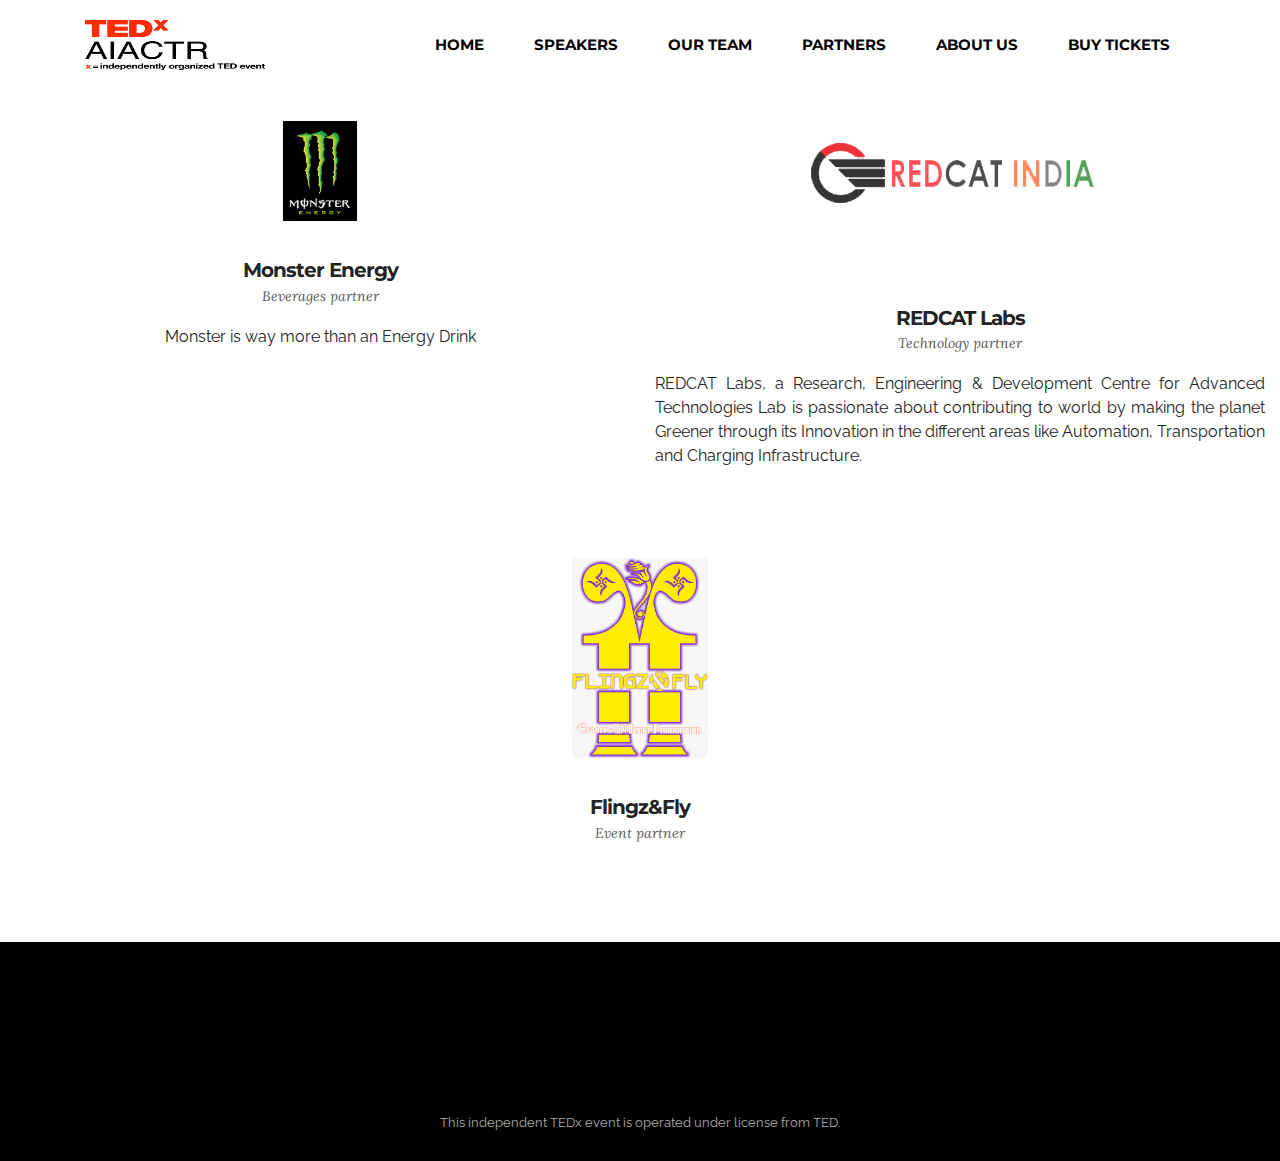
<file: partners.html>
<!DOCTYPE html>
<html >
<head>
  <meta charset="UTF-8">
  <meta http-equiv="X-UA-Compatible" content="IE=edge">
  <meta name="viewport" content="width=device-width, initial-scale=1, minimum-scale=1">
  <link rel="shortcut icon" href="assets/images/tedx-logo-place2-k-rgb-cs2-325x128.png" type="image/x-icon">
  <title>Buy Tickets | TEDxAIACTR</title>
  <link rel="stylesheet" href="https://fonts.googleapis.com/css?family=Montserrat:400,700">
  <link rel="stylesheet" href="https://fonts.googleapis.com/css?family=Raleway:100,100i,200,200i,300,300i,400,400i,500,500i,600,600i,700,700i,800,800i,900,900i">
  <link rel="stylesheet" href="https://fonts.googleapis.com/css?family=Lora:400,700,400italic,700italic&subset=latin">
  <link rel="stylesheet" href="assets/tether/tether.min.css">
  <link rel="stylesheet" href="assets/bootstrap/css/bootstrap.min.css">
  <link rel="stylesheet" href="assets/socicon/css/styles.css">
  <link rel="stylesheet" href="assets/animate.css/animate.min.css">
  <link rel="stylesheet" href="assets/dropdown/css/style.css">
  <link rel="stylesheet" href="assets/theme/css/style.css">
  <link rel="stylesheet" href="assets/mobirise/css/mbr-additional.css" type="text/css">
</head>
<body>
  <section id="ext_menu-1m" data-rv-view="67">

    <nav class="navbar navbar-dropdown navbar-fixed-top">
        <div class="container">
            <div class="mbr-table">
                <div class="mbr-table-cell">
                    <div class="navbar-brand">
                        <a href="index.html" class="navbar-logo"><img src="assets/images/tedx-logo-place2-k-rgb-cs2-325x128.png" width="180" height="1500"></a>
                    </div>

                </div>
                <div class="mbr-table-cell">

                    <button class="navbar-toggler pull-xs-right hidden-md-up" type="button" data-toggle="collapse" data-target="#exCollapsingNavbar">
                        <div class="hamburger-icon"></div>
                    </button>

                    <ul class="nav-dropdown collapse pull-xs-right nav navbar-nav navbar-toggleable-sm" id="exCollapsingNavbar">
                            <li class="nav-item">
                                <a class="nav-link link" href="index.html" style="font-size:15px">HOME</a>
                            </li>
                            <li class="nav-item">
                                <a class="nav-link link" href="speakers.html" style="font-size:15px">SPEAKERS</a>
                            </li>
                            <li class="nav-item">
                                <a class="nav-link link" href="aboutTeam.html" style="font-size:15px">OUR TEAM</a>
                            </li>
                            <li class="nav-item">
                                <a class="nav-link link" href="partners.html" style="font-size:15px">PARTNERS</a>
                            </li>
                            <li class="nav-item">
                                <a class="nav-link link" href="aboutUs.html" style="font-size:15px">ABOUT US</a>
                            </li>
                            <li class="nav-item">
                                <a class="nav-link link" href="TicketPortal.html" style="font-size:15px">BUY TICKETS</a>
                            </li>
                        </ul>
                    <button hidden="" class="navbar-toggler navbar-close" type="button" data-toggle="collapse" data-target="#exCollapsingNavbar">
                        <div class="close-icon"></div>
                    </button>
                </div>
            </div>
        </div>
    </nav>
</section>
<section class="mbr-section mbr-section__container article" id="header3-1a" data-rv-view="37" style="background-color: rgb(255, 255, 255); padding-top: 20px; padding-bottom: 20px;">
    <div class="container">
        <div class="row">
            <div class="col-xs-12">
                <h3 class="mbr-section-title display-2"></h3>
                
            </div>
        </div>
    </div>
</section>

<section class="mbr-cards mbr-section mbr-section-nopadding mbr-after-navbar" id="features3-29" data-rv-view="84" style="background-color: rgb(255, 255, 255);">        <div class="mbr-cards-row row">
            <div class="mbr-cards-col col-xs-12 col-lg-3" style="padding-top: 80px; padding-bottom: 80px;">
                <div class="container">
                  <div class="card cart-block">
                    <div class="card-img">
                        <a href="https://www.monsterenergy.com/" target="_blank">
                            <img src="assets/images/monster-energy-drink-feature-273x365.jpg" width="100px" height="100px" class="card-img-top">
                        </a>
                    </div>
                    <div class="card-block">
                        <h4 class="card-title">Monster Energy</h4>
                        <h5 class="card-subtitle">Beverages partner</h5>
                        <p class="card-text">Monster is way more than an Energy Drink</p>
                        </div>
                    </div>
                </div>
            </div>
            <div class="mbr-cards-col col-xs-12 col-lg-3" style="padding-top: 80px; padding-bottom: 80px;">
                <div class="container">
                    <div class="card cart-block">
                        <div class="card-img">
                            <a href="https://www.redcatindia.com" target="_blank">
                                <img src="assets/images/logo5-345x75.png" class="card-img-top" width="30px" height="75px">
                            </a>
                        </div>
                        <div class="card-block" style="margin-top: 60px">
                            <h4 class="card-title">REDCAT Labs</h4>
                            <h5 class="card-subtitle">Technology partner</h5>
                            <p class="card-text" style="text-align: justify">REDCAT Labs, a Research, Engineering &amp; Development Centre for Advanced Technologies Lab is passionate about contributing to world by making the planet Greener through its Innovation in the different areas like Automation, Transportation and Charging Infrastructure.</p>
                            
                        </div>
                    </div>
                </div>
            </div>
            
            
        </div>
    </section>

    <section class="mbr-cards mbr-section mbr-section-nopadding mbr-after-navbar" id="features3-29" data-rv-view="84" style="background-color: rgb(255, 255, 255);">        <div class="mbr-cards-row row">
        <div class="mbr-cards-col col-xs-12 col-lg-3" style="padding-top: 10px; padding-bottom: 80px;">
            <div class="container">
              <div class="card cart-block">
                <div class="card-img">
                    <a href="" target="_blank">
                        <img src="assets/images/flingz&fly.jpeg" width="100px" height="200px" class="card-img-top">
                    </a>
                </div>
                <div class="card-block">
                    <h4 class="card-title">Flingz&Fly</h4>
                    <h5 class="card-subtitle">Event partner</h5>
                    <p class="card-text"></p>
                    </div>
                </div>
            </div>
        </div>
        
        
    </div>
</section>

    

    <section class="mbr-section mbr-section-md-padding mbr-footer footer1" id="contacts1-1o" data-rv-view="20" style="background-color: rgb(0, 0, 0); padding-top:20px; padding-bottom: 5px;">
    
            <div class="container">
                <div class="row">
                    <div class="mbr-footer-content col-xs-12 col-md-3">
                        <div><img src="assets/images/white-logo-128x50.png"></div>
                    </div>
                    <div class="col-xs-6 text-xs-center">
                        <h4 class="mbr-section-title display-4" id="demo"></h4>
                    </div>
                    <div class="mbr-footer-content">
                        <p><strong><a href="contactUs.html">CONTACT US</a><br><br>Email:&nbsp;<a href="mailto:organiser@tedxaiactr.com">organiser@tedxaiactr.com</a></strong><br></p>
                    </div>
        
                </div>
            </div>
        </section>
        
        <section class="mbr-section" id="social-buttons2-13" data-rv-view="22" style="background-color: rgb(0, 0, 0); padding-top: 1px; padding-bottom: 0px;">
            <div class="container">
                <div class="row">
                    <div class="col-md-8 col-md-offset-2 text-xs-center">
                        <div> <a class="btn btn-social btn-white" title="Facebook" target="_blank" href="https://www.facebook.com/tedxaiactr/"><i class="socicon socicon-facebook"></i></a>  <a class="btn btn-social btn-white" title="YouTube" target="_blank" href="https://www.youtube.com/channel/UCACFzmod_f7hxqivK5DaA6A"><i class="socicon socicon-youtube"></i></a> <a class="btn btn-social btn-white" title="Instagram" target="_blank" href="https://www.instagram.com/tedxaiactr/"><i class="socicon socicon-instagram"></i></a>  <a class="btn btn-social btn-white" title="Whatsapp" target="_blank" href="https://chat.whatsapp.com/FtmXo4s3DWIJECrH1BP8Am"><span class="socicon socicon-whatsapp mbr-iconfont mbr-iconfont-btn"></span></a> <a class="btn btn-social btn-white" title="LinkedIn" target="_blank" href="https://www.linkedin.com/company/tedxaiactr/"><i class="socicon socicon-linkedin"></i></a>   </div>
                    </div>
                </div>
            </div>
        </section>
        
        <footer class="mbr-small-footer mbr-section mbr-section-nopadding" id="footer1-9" data-rv-view="18" style="background-color: rgb(0, 0, 0); padding-top:1px; padding-bottom: 1.75rem;">
            
            <div class="container text-xs-center">
                <p>This independent TEDx event is operated under license from TED.</p>
            </div>
        </footer>

  <script src="assets/web/assets/jquery/jquery.min.js"></script>
  <script src="assets/tether/tether.min.js"></script>
  <script src="assets/bootstrap/js/bootstrap.min.js"></script>
  <script src="assets/smooth-scroll/smooth-scroll.js"></script>
  <script src="assets/viewport-checker/jquery.viewportchecker.js"></script>
  <script src="assets/dropdown/js/script.min.js"></script>
  <script src="assets/touch-swipe/jquery.touch-swipe.min.js"></script>
  <script src="assets/theme/js/script.js"></script>
  <script src="assets/formoid/formoid.min.js"></script>
  <script src="assets/formoid/formoid.min.js"></script>
  
  
 <div id="scrollToTop" class="scrollToTop mbr-arrow-up"><a style="text-align: center;"><i class="mbr-arrow-up-icon mbr-arrow-up-icon-cm cm-icon cm-icon-smallarrow-up"></i></a></div>
    <input name="animation" type="hidden">
  </body>
</html>
</file>
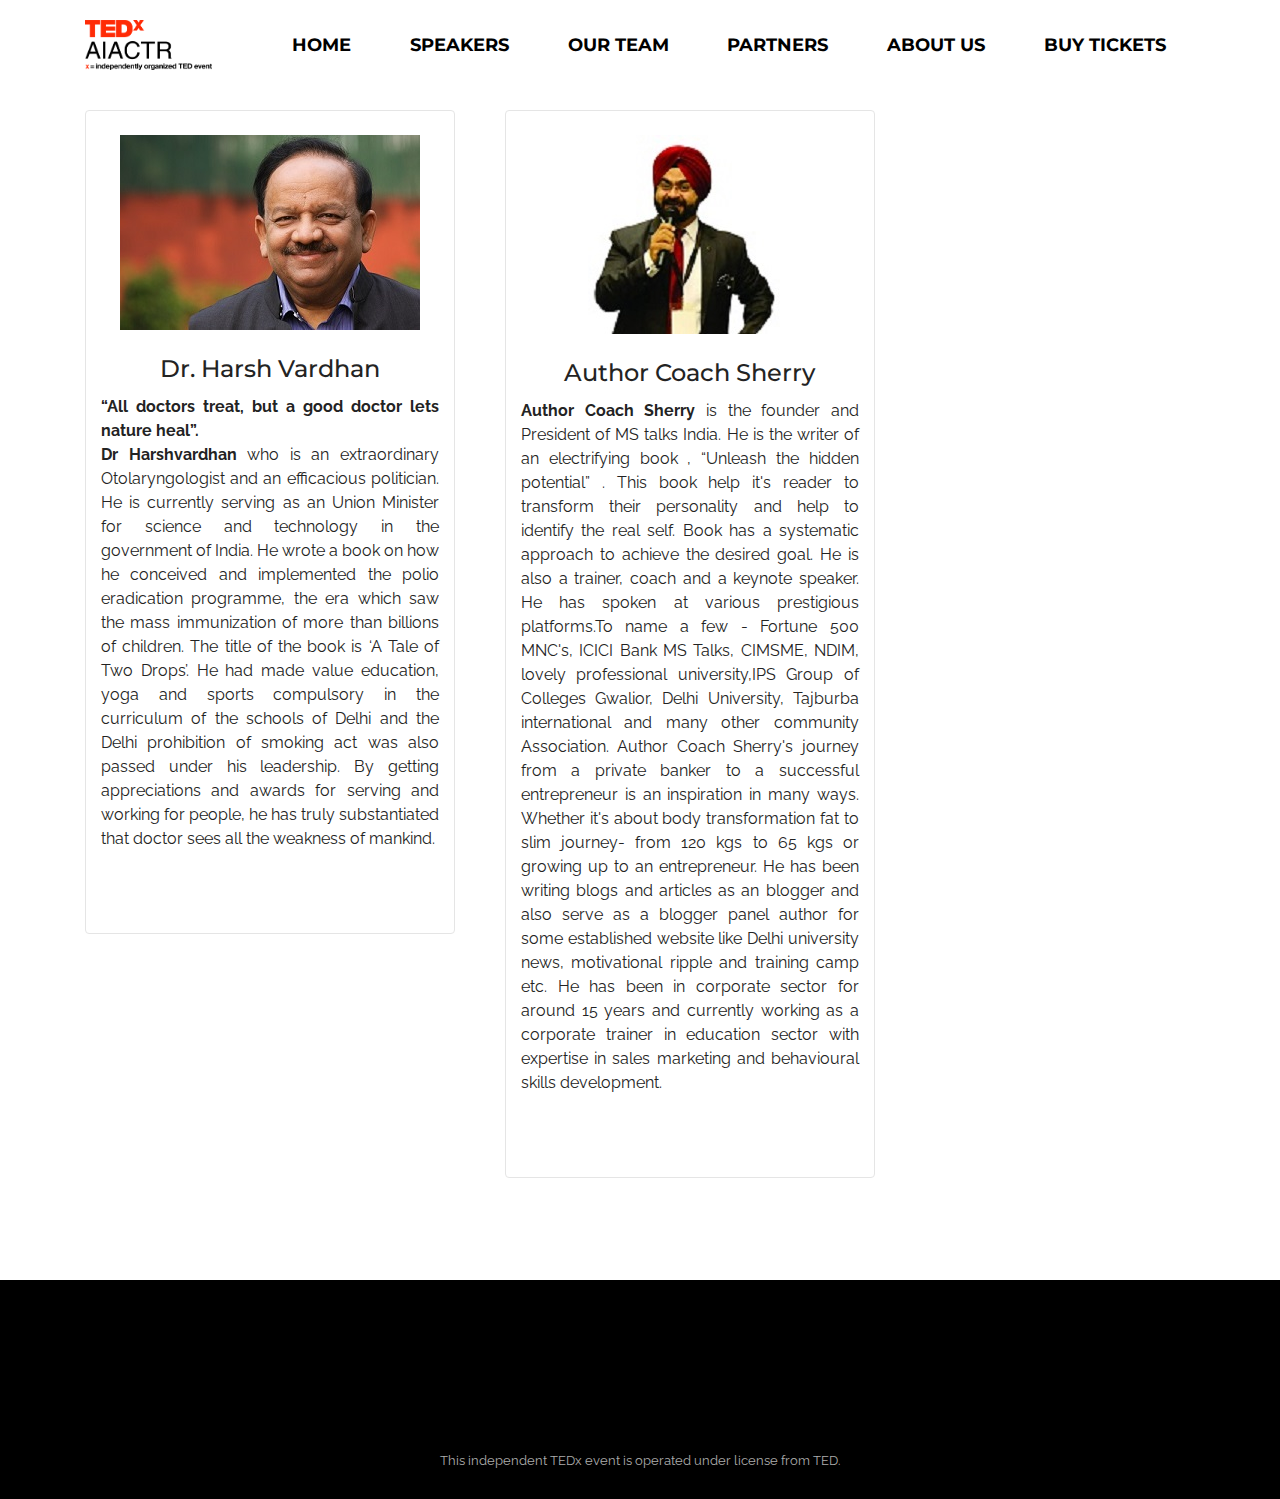
<file: speakers.html>
<!DOCTYPE html>
<html >
<head>
  <meta charset="UTF-8">
  <meta http-equiv="X-UA-Compatible" content="IE=edge">
  <meta name="viewport" content="width=device-width, initial-scale=1, minimum-scale=1">
  <link rel="shortcut icon" href="assets/images/tedx-logo-place2-k-rgb-cs2-325x128.png" type="image/x-icon">
  <meta name="description" content="Website Generator Description">
  <title>Speakers | TEDxAIACTR</title>
  <link rel="stylesheet" href="https://fonts.googleapis.com/css?family=Montserrat:400,700">
  <link rel="stylesheet" href="https://fonts.googleapis.com/css?family=Raleway:100,100i,200,200i,300,300i,400,400i,500,500i,600,600i,700,700i,800,800i,900,900i">
  <link rel="stylesheet" href="https://fonts.googleapis.com/css?family=Lora:400,700,400italic,700italic&subset=latin">
  <link rel="stylesheet" href="assets/tether/tether.min.css">
  <link rel="stylesheet" href="assets/bootstrap/css/bootstrap.min.css">
  <link rel="stylesheet" href="assets/socicon/css/styles.css">
  <link rel="stylesheet" href="assets/animate.css/animate.min.css">
  <link rel="stylesheet" href="assets/dropdown/css/style.css">
  <link rel="stylesheet" href="assets/theme/css/style.css">
  <link rel="stylesheet" href="assets/mobirise/css/mbr-additional.css" type="text/css">
  <style>
        #demo {
          text-align: center;
          font-size: 45px;
          margin-top: 0px;
          text-emphasis: emphasis w;
      font-weight: bold;
        }
        </style> 
  
  
</head>
<body>
  <section id="ext_menu-d" data-rv-view="27">

    <nav class="navbar navbar-dropdown navbar-fixed-top">
        <div class="container">

            <div class="mbr-table">
                <div class="mbr-table-cell">

                    <div class="navbar-brand">
                        <a href="index.html" class="navbar-logo"><img src="assets/images/tedx-logo-place2-k-rgb-cs2-325x128.png"></a>
                    </div>

                </div>
                <div class="mbr-table-cell">

                    <button class="navbar-toggler pull-xs-right hidden-md-up" type="button" data-toggle="collapse" data-target="#exCollapsingNavbar">
                        <div class="hamburger-icon"></div>
                    </button>

                    <ul class="nav-dropdown collapse pull-xs-right nav navbar-nav navbar-toggleable-sm" id="exCollapsingNavbar">
                            <li class="nav-item">
                                <a class="nav-link link" href="index.html">HOME</a>
                            </li>
                            <li class="nav-item">
                                <a class="nav-link link" href="speakers.html">SPEAKERS</a>
                            </li>
                            <li class="nav-item">
                                <a class="nav-link link" href="aboutTeam.html">OUR TEAM</a>
                            </li>
                            <li class="nav-item">
                                <a class="nav-link link" href="partners.html">PARTNERS</a>
                            </li>
                            <li class="nav-item">
                                <a class="nav-link link" href="aboutUs.html">ABOUT US</a>
                            </li>
                            <li class="nav-item">
                                <a class="nav-link link" href="TicketPortal.html">BUY TICKETS</a>
                            </li>
                        </ul>
                    <button hidden="" class="navbar-toggler navbar-close" type="button" data-toggle="collapse" data-target="#exCollapsingNavbar">
                        <div class="close-icon"></div>
                    </button>

                </div>
            </div>

        </div>
    </nav>

</section>

<section class="mbr-section mbr-section-md-padding" id="features3-0" style="margin-top: 20px">
    <center>
    <div class="container">
        <div class="media-container-row">
            <div class="card p-3 col-12 col-md-6 col-lg-4">
                <div class="card-wrapper">
                    <div class="card-img">
                        <br>
                        <center><img src="assets/images/DrHarshVardhan.jpg"></center>
                    </div>
                    <div class="card-box">
                        <h4 class="card-title mbr-fonts-style display-7">
                            <br>
                            <center>Dr. Harsh Vardhan</center>
                        </h4>
                        <p class="mbr-text mbr-fonts-style display-7" style="text-align: justify">
                            <b>“All doctors treat, but a good doctor lets nature heal”.<br> Dr Harshvardhan</b> who is an extraordinary Otolaryngologist and an efficacious politician. He is currently serving as an Union Minister for science and technology in the government of India. He wrote a book on how he conceived and implemented the polio eradication programme, the era which saw the mass immunization of more than billions of children. The title of the book is ‘A Tale of Two Drops’. He had made value education, yoga and sports compulsory in the curriculum of the schools of Delhi and the Delhi prohibition of smoking act was also passed under his leadership. By getting appreciations and awards for serving and working for people, he has truly substantiated that doctor sees all the weakness of mankind.
                        <center><a href="https://twitter.com/drharshvardhan" target="_blank"><img src="assets/images/twitterIcon.png"/></a></center></p>
                    </div>
                </div>
            </div>            
                <div class="card p-3 col-12 col-md-6 col-lg-4" style="margin-left: 50px">
                    <div class="card-wrapper">
                        <div class="card-img">
                            <br>
                            <center><img src="assets/images/sherrySir.jpeg"></center>
                        </div>
                        <div class="card-box">
                            <h4 class="card-title mbr-fonts-style display-7">
                                <br>
                                <center>Author Coach Sherry</center>
                            </h4>
                            <p class="mbr-text mbr-fonts-style display-7" style="text-align: justify">
                                <b>Author Coach Sherry</b> is the founder and President of MS talks India. He is the writer of an electrifying book , “Unleash the hidden potential” . This book help it's reader to transform their personality and help to identify the real self. Book has a systematic approach to achieve the desired goal. He is also a trainer, coach and a keynote speaker. He has spoken at various prestigious platforms.To name a few - Fortune 500 MNC's, ICICI Bank MS Talks, CIMSME, NDIM, lovely professional university,IPS Group of Colleges Gwalior, Delhi University, Tajburba international and many other community Association.  Author Coach Sherry's journey from a private banker to a successful entrepreneur is an inspiration in many ways. Whether it's about body transformation fat to slim journey- from 120 kgs to 65 kgs or growing up to an entrepreneur.  He has been writing blogs and articles as an blogger and also serve as a blogger panel author for some established website like Delhi university news, motivational ripple and training camp etc. He has been in corporate sector for around 15 years and currently working as a corporate trainer in education sector with expertise in sales marketing and behavioural skills development.
                            <center><a href="https://in.linkedin.com/in/author-sherry" target="_blank"><img src="assets/images/linkedinIcon.png"/></a>
                                <a href="https://www.facebook.com/Fromsherry" target="_blank"><img src="assets/images/facebookIcon.png"/></a></center></p>
                        </div>
                    </div>
                </div>            
            </div>
        </div>
</center>
</section>

<section class="mbr-section mbr-section-md-padding mbr-footer footer1" id="contacts1-1o" data-rv-view="20" style="background-color: rgb(0, 0, 0); padding-top:20px; padding-bottom: 5px;">
    
        <div class="container">
            <div class="row">
                <div class="mbr-footer-content col-xs-12 col-md-3">
                    <div><img src="assets/images/white-logo-128x50.png"></div>
                </div>
                <div class="col-xs-6 text-xs-center">
                    <h4 class="mbr-section-title display-4" id="demo"></h4>
                </div>
                <div class="mbr-footer-content">
                    <p><strong><a href="contactUs.html">CONTACT US</a><br><br>Email:&nbsp;<a href="mailto:organiser@tedxaiactr.com">organiser@tedxaiactr.com</a></strong><br></p>
                </div>
    
            </div>
        </div>
    </section>
    
    <section class="mbr-section" id="social-buttons2-13" data-rv-view="22" style="background-color: rgb(0, 0, 0); padding-top: 1px; padding-bottom: 0px;">
        <div class="container">
            <div class="row">
                <div class="col-md-8 col-md-offset-2 text-xs-center">
                    <div> <a class="btn btn-social btn-white" title="Facebook" target="_blank" href="https://www.facebook.com/tedxaiactr/"><i class="socicon socicon-facebook"></i></a>  <a class="btn btn-social btn-white" title="YouTube" target="_blank" href="https://www.youtube.com/channel/UCACFzmod_f7hxqivK5DaA6A"><i class="socicon socicon-youtube"></i></a> <a class="btn btn-social btn-white" title="Instagram" target="_blank" href="https://www.instagram.com/tedxaiactr/"><i class="socicon socicon-instagram"></i></a>  <a class="btn btn-social btn-white" title="Whatsapp" target="_blank" href="https://chat.whatsapp.com/FtmXo4s3DWIJECrH1BP8Am"><span class="socicon socicon-whatsapp mbr-iconfont mbr-iconfont-btn"></span></a> <a class="btn btn-social btn-white" title="LinkedIn" target="_blank" href="https://www.linkedin.com/company/tedxaiactr/"><i class="socicon socicon-linkedin"></i></a>   </div>
                </div>
            </div>
        </div>
    </section>
    
    <footer class="mbr-small-footer mbr-section mbr-section-nopadding" id="footer1-9" data-rv-view="18" style="background-color: rgb(0, 0, 0); padding-top:1px; padding-bottom: 1.75rem;">
        
        <div class="container text-xs-center">
            <p>This independent TEDx event is operated under license from TED.</p>
        </div>
    </footer>


  <script src="assets/web/assets/jquery/jquery.min.js"></script>
  <script src="assets/tether/tether.min.js"></script>
  <script src="assets/bootstrap/js/bootstrap.min.js"></script>
  <script src="assets/smooth-scroll/smooth-scroll.js"></script>
  <script src="assets/viewport-checker/jquery.viewportchecker.js"></script>
  <script src="assets/dropdown/js/script.min.js"></script>
  <script src="assets/touch-swipe/jquery.touch-swipe.min.js"></script>
  <script src="assets/theme/js/script.js"></script>
  <script src="assets/formoid/formoid.min.js"></script>
  
  
 <div id="scrollToTop" class="scrollToTop mbr-arrow-up"><a style="text-align: center;"><i class="mbr-arrow-up-icon mbr-arrow-up-icon-cm cm-icon cm-icon-smallarrow-up"></i></a></div>
    <input name="animation" type="hidden">
  </body>
</html>
</file>
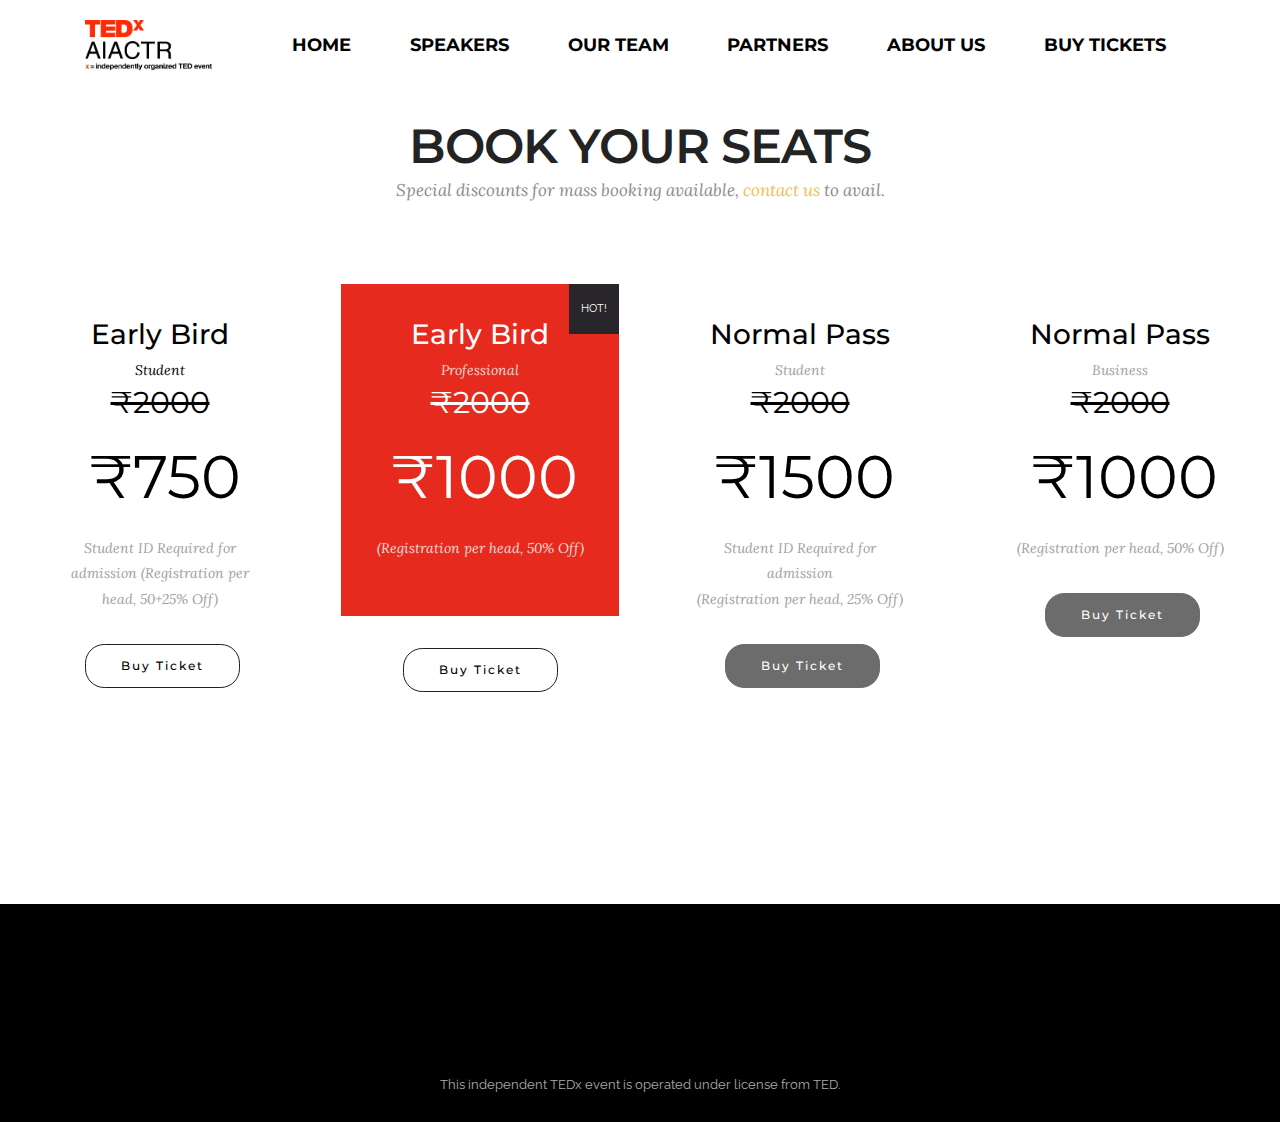
<file: TicketPortal.html>
<!DOCTYPE html>
<html >
<head>
  <meta charset="UTF-8">
  <meta http-equiv="X-UA-Compatible" content="IE=edge">
  <meta name="viewport" content="width=device-width, initial-scale=1, minimum-scale=1">
  <link rel="shortcut icon" href="assets/images/tedx-logo-place2-k-rgb-cs2-325x128.png" type="image/x-icon">
  <title>Buy Tickets | TEDxAIACTR</title>
  <link rel="stylesheet" href="https://fonts.googleapis.com/css?family=Montserrat:400,700">
  <link rel="stylesheet" href="https://fonts.googleapis.com/css?family=Raleway:100,100i,200,200i,300,300i,400,400i,500,500i,600,600i,700,700i,800,800i,900,900i">
  <link rel="stylesheet" href="https://fonts.googleapis.com/css?family=Lora:400,700,400italic,700italic&subset=latin">
  <link rel="stylesheet" href="assets/tether/tether.min.css">
  <link rel="stylesheet" href="assets/bootstrap/css/bootstrap.min.css">
  <link rel="stylesheet" href="assets/socicon/css/styles.css">
  <link rel="stylesheet" href="assets/animate.css/animate.min.css">
  <link rel="stylesheet" href="assets/dropdown/css/style.css">
  <link rel="stylesheet" href="assets/theme/css/style.css">
  <link rel="stylesheet" href="assets/mobirise/css/mbr-additional.css" type="text/css">
</head>
<body>
  <section id="ext_menu-1y" data-rv-view="78">
    <nav class="navbar navbar-dropdown navbar-fixed-top">
        <div class="container">
            <div class="mbr-table">
                <div class="mbr-table-cell">
                    <div class="navbar-brand">
                        <a href="index.html" class="navbar-logo">
                          <img src="assets/images/tedx-logo-place2-k-rgb-cs2-325x128.png">
                        </a>
                    </div>
                </div>
                <div class="mbr-table-cell">
                    <button class="navbar-toggler pull-xs-right hidden-md-up" type="button" data-toggle="collapse" data-target="#exCollapsingNavbar">
                        <div class="hamburger-icon"></div>
                    </button>
                    <ul class="nav-dropdown collapse pull-xs-right nav navbar-nav navbar-toggleable-sm" id="exCollapsingNavbar">
                        <li class="nav-item">
                            <a class="nav-link link" href="index.html">HOME</a>
                        </li>
                        <li class="nav-item">
                            <a class="nav-link link" href="speakers.html">SPEAKERS</a>
                        </li>
                        <li class="nav-item">
                            <a class="nav-link link" href="aboutTeam.html">OUR TEAM</a>
                        </li>
                        <li class="nav-item">
                            <a class="nav-link link" href="partners.html">PARTNERS</a>
                        </li>
                        <li class="nav-item">
                            <a class="nav-link link" href="aboutUs.html">ABOUT US</a>
                        </li>
                        <li class="nav-item">
                            <a class="nav-link link" href="TicketPortal.html">BUY TICKETS</a>
                        </li>
                    </ul>
                    <button hidden="" class="navbar-toggler navbar-close" type="button" data-toggle="collapse" data-target="#exCollapsingNavbar">
                        <div class="close-icon"></div>
                    </button>
                </div>
            </div>
        </div>
    </nav>
</section>

<section class="mbr-section mbr-after-navbar" id="pricing-table2-24" data-rv-view="73" style="background-color: rgb(255, 255, 255); padding-top: 120px; padding-bottom: 120px;">
        <div class="mbr-section mbr-section__container mbr-section__container--middle">
          <div class="container">
              <div class="row">
                  <div class="col-xs-12 text-xs-center">
                      <h3 class="mbr-section-title display-2">BOOK YOUR SEATS</h3>
                      <small class="mbr-section-subtitle">Special discounts for mass booking available, <a href="contactUs.html">contact us</a> to avail.</small>
                  </div>
              </div>
          </div>
        </div>
        <div class="mbr-section mbr-section-nopadding mbr-price-table">
          <div class="row">
                <div class="col-xs-12  col-md-6 col-xl-3">
                    <div class="mbr-plan card text-xs-center">
                        <div class="mbr-plan-header card-block">            
                          <div class="card-title">
                            <h3 style="color:black">Early Bird</h3>
                            <small class="mbr-plan-subtitle" style="color:black">Student</small>
                          </div>
                          <div class="card-text">
                            <div class="mbr-price">
                              <span class="mbr-price-value" style="color:black"><strike>₹2000</strike></span>
                              <span class="mbr-price-figure" style="color:black">₹750</span><small class="mbr-price-term"></small>
                            </div>
                            <small class="mbr-plan-price-desc">Student ID Required for admission (Registration per head, 50+25% Off)</small>
                            <div class="mbr-plan-body card-block">
                                <div class="mbr-plan-btn">
                                  <a href="https://imjo.in/bTWA4S" class="btn btn-black btn-black-outline" style="color:black">Buy Ticket</a>
                                </div>
                              </div>
                          </div>
                        </div>
                    </div>
                </div>
                <div class="col-xs-12  col-md-6 col-xl-3">
                    <div class="mbr-plan card text-xs-center">
                        <div class="mbr-plan-header card-block bg-primary">
                          <div class="mbr-plan-label">HOT!</div>
                          <div class="card-title">
                            <h3 >Early Bird</h3>
                            <small class="mbr-plan-subtitle">Professional</small>
                          </div>
                          <div class="card-text">
                              <div class="mbr-price">
                                <span class="mbr-price-value"><strike>₹2000</strike></span>
                                <span class="mbr-price-figure">₹1000</span><small class="mbr-price-term"></small>
                              </div>
                              <small class="mbr-plan-price-desc">(Registration per head, 50% Off)</small>
                          </div>
                        </div>
                        <div class="mbr-plan-body card-block">
                          <div class="mbr-plan-btn">
                            <a href="https://imjo.in/ywEAzz" class="btn btn-black btn-black-outline" style="color:black">Buy Ticket</a>
                          </div>
                          </div>
                    </div>
                </div>
                <div class="col-xs-12  col-md-6 col-xl-3">
                    <div class="mbr-plan card text-xs-center">
                        <div class="mbr-plan-header card-block">
                          <div class="card-title">
                            <h3 style="color:black">Normal Pass</h3>
                            <small class="mbr-plan-subtitle">Student</small>
                          </div>
                          <div class="card-text">
                              <div class="mbr-price">
                                <span class="mbr-price-value" style="color:black"><strike>₹2000</strike></span>
                                <span class="mbr-price-figure" style="color:black">₹1500</span><small class="mbr-price-term"></small>
                              </div>
                              <small class="mbr-plan-price-desc">Student ID Required for admission<br>(Registration per head, 25% Off)</small>
                              <div class="mbr-plan-body card-block">
                                  <div class="mbr-plan-btn">
                                    <a href="#" class="btn btn-black btn-black-outline disabled">Buy Ticket</a>
                                  </div>
                                </div>
                          </div>
                        </div>
                        
                    </div>
                </div>
                <div class="col-xs-12  col-md-6 col-xl-3">
                    <div class="mbr-plan card text-xs-center">
                        <div class="mbr-plan-header card-block">
                          
                          <div class="card-title">
                            <h3 style="color:black">Normal Pass</h3>
                            <small class="mbr-plan-subtitle">Business</small>
                          </div>
                          <div class="card-text">
                              <div class="mbr-price">
                                <span class="mbr-price-value" style="color:black"><strike>₹2000</strike></span>
                                <span class="mbr-price-figure" style="color:black">₹1000</span><small class="mbr-price-term"></small>
                              </div>
                              <small class="mbr-plan-price-desc">(Registration per head, 50% Off)</small>
                              <div class="mbr-plan-body card-block">
                                  <div class="mbr-plan-btn">
                                    <a href="#" class="btn btn-black btn-black-outline disabled">Buy Ticket</a></div>
                                </div>
                          </div>
                        </div>
                        
                    </div>
                </div>
              </div>
        </div>
    
    </section>

    <section class="mbr-section mbr-section-md-padding mbr-footer footer1" id="contacts1-1o" data-rv-view="20" style="background-color: rgb(0, 0, 0); padding-top:20px; padding-bottom: 5px;">
    
            <div class="container">
                <div class="row">
                    <div class="mbr-footer-content col-xs-12 col-md-3">
                        <div><img src="assets/images/white-logo-128x50.png"></div>
                    </div>
                    <div class="col-xs-6 text-xs-center">
                        <h4 class="mbr-section-title display-4" id="demo"></h4>
                    </div>
                    <div class="mbr-footer-content">
                        <p><strong><a href="contactUs.html">CONTACT US</a><br><br>Email:&nbsp;<a href="mailto:organiser@tedxaiactr.com">organiser@tedxaiactr.com</a></strong><br></p>
                    </div>
        
                </div>
            </div>
        </section>
        
        <section class="mbr-section" id="social-buttons2-13" data-rv-view="22" style="background-color: rgb(0, 0, 0); padding-top: 1px; padding-bottom: 0px;">
            <div class="container">
                <div class="row">
                    <div class="col-md-8 col-md-offset-2 text-xs-center">
                        <div> <a class="btn btn-social btn-white" title="Facebook" target="_blank" href="https://www.facebook.com/tedxaiactr/"><i class="socicon socicon-facebook"></i></a>  <a class="btn btn-social btn-white" title="YouTube" target="_blank" href="https://www.youtube.com/channel/UCACFzmod_f7hxqivK5DaA6A"><i class="socicon socicon-youtube"></i></a> <a class="btn btn-social btn-white" title="Instagram" target="_blank" href="https://www.instagram.com/tedxaiactr/"><i class="socicon socicon-instagram"></i></a>  <a class="btn btn-social btn-white" title="Whatsapp" target="_blank" href="https://chat.whatsapp.com/FtmXo4s3DWIJECrH1BP8Am"><span class="socicon socicon-whatsapp mbr-iconfont mbr-iconfont-btn"></span></a> <a class="btn btn-social btn-white" title="LinkedIn" target="_blank" href="https://www.linkedin.com/company/tedxaiactr/"><i class="socicon socicon-linkedin"></i></a>   </div>
                    </div>
                </div>
            </div>
        </section>
        
        <footer class="mbr-small-footer mbr-section mbr-section-nopadding" id="footer1-9" data-rv-view="18" style="background-color: rgb(0, 0, 0); padding-top:1px; padding-bottom: 1.75rem;">
            
            <div class="container text-xs-center">
                <p>This independent TEDx event is operated under license from TED.</p>
            </div>
        </footer>
  <script src="assets/web/assets/jquery/jquery.min.js"></script>
  <script src="assets/tether/tether.min.js"></script>
  <script src="assets/bootstrap/js/bootstrap.min.js"></script>
  <script src="assets/smooth-scroll/smooth-scroll.js"></script>
  <script src="assets/viewport-checker/jquery.viewportchecker.js"></script>
  <script src="assets/dropdown/js/script.min.js"></script>
  <script src="assets/touch-swipe/jquery.touch-swipe.min.js"></script>
  <script src="assets/theme/js/script.js"></script>
  <script src="assets/formoid/formoid.min.js"></script>
  
  
 <div id="scrollToTop" class="scrollToTop mbr-arrow-up"><a style="text-align: center;"><i class="mbr-arrow-up-icon mbr-arrow-up-icon-cm cm-icon cm-icon-smallarrow-up"></i></a></div>
    <input name="animation" type="hidden">
  </body>
</html>
</file>
<file: assets/web/assets/mobirise-icons/mobirise-icons.css>
@font-face {
  font-family: 'MobiriseIcons';
  src:  url('mobirise-icons.eot?spat4u');
  src:  url('mobirise-icons.eot?spat4u#iefix') format('embedded-opentype'),
    url('mobirise-icons.ttf?spat4u') format('truetype'),
    url('mobirise-icons.woff?spat4u') format('woff'),
    url('mobirise-icons.svg?spat4u#MobiriseIcons') format('svg');
  font-weight: normal;
  font-style: normal;
}

[class^="mbri-"], [class*=" mbri-"] {
  /* use !important to prevent issues with browser extensions that change fonts */
  font-family: MobiriseIcons !important;
  speak: none;
  font-style: normal;
  font-weight: normal;
  font-variant: normal;
  text-transform: none;
  line-height: 1;

  /* Better Font Rendering =========== */
  -webkit-font-smoothing: antialiased;
  -moz-osx-font-smoothing: grayscale;
}

.mbri-add-submenu:before {
  content: "\e900";
}
.mbri-alert:before {
  content: "\e901";
}
.mbri-align-center:before {
  content: "\e902";
}
.mbri-align-justify:before {
  content: "\e903";
}
.mbri-align-left:before {
  content: "\e904";
}
.mbri-align-right:before {
  content: "\e905";
}
.mbri-android:before {
  content: "\e906";
}
.mbri-apple:before {
  content: "\e907";
}
.mbri-arrow-down:before {
  content: "\e908";
}
.mbri-arrow-next:before {
  content: "\e909";
}
.mbri-arrow-prev:before {
  content: "\e90a";
}
.mbri-arrow-up:before {
  content: "\e90b";
}
.mbri-bold:before {
  content: "\e90c";
}
.mbri-bookmark:before {
  content: "\e90d";
}
.mbri-bootstrap:before {
  content: "\e90e";
}
.mbri-briefcase:before {
  content: "\e90f";
}
.mbri-browse:before {
  content: "\e910";
}
.mbri-bulleted-list:before {
  content: "\e911";
}
.mbri-calendar:before {
  content: "\e912";
}
.mbri-camera:before {
  content: "\e913";
}
.mbri-cart-add:before {
  content: "\e914";
}
.mbri-cart-full:before {
  content: "\e915";
}
.mbri-cash:before {
  content: "\e916";
}
.mbri-change-style:before {
  content: "\e917";
}
.mbri-chat:before {
  content: "\e918";
}
.mbri-clock:before {
  content: "\e919";
}
.mbri-close:before {
  content: "\e91a";
}
.mbri-cloud:before {
  content: "\e91b";
}
.mbri-code:before {
  content: "\e91c";
}
.mbri-contact-form:before {
  content: "\e91d";
}
.mbri-credit-card:before {
  content: "\e91e";
}
.mbri-cursor-click:before {
  content: "\e91f";
}
.mbri-cust-feedback:before {
  content: "\e920";
}
.mbri-database:before {
  content: "\e921";
}
.mbri-delivery:before {
  content: "\e922";
}
.mbri-desktop:before {
  content: "\e923";
}
.mbri-devices:before {
  content: "\e924";
}
.mbri-down:before {
  content: "\e925";
}
.mbri-download:before {
  content: "\e989";
}
.mbri-drag-n-drop:before {
  content: "\e927";
}
.mbri-drag-n-drop2:before {
  content: "\e928";
}
.mbri-edit:before {
  content: "\e929";
}
.mbri-edit2:before {
  content: "\e92a";
}
.mbri-error:before {
  content: "\e92b";
}
.mbri-extension:before {
  content: "\e92c";
}
.mbri-features:before {
  content: "\e92d";
}
.mbri-file:before {
  content: "\e92e";
}
.mbri-flag:before {
  content: "\e92f";
}
.mbri-folder:before {
  content: "\e930";
}
.mbri-gift:before {
  content: "\e931";
}
.mbri-github:before {
  content: "\e932";
}
.mbri-globe:before {
  content: "\e933";
}
.mbri-globe-2:before {
  content: "\e934";
}
.mbri-growing-chart:before {
  content: "\e935";
}
.mbri-hearth:before {
  content: "\e936";
}
.mbri-help:before {
  content: "\e937";
}
.mbri-home:before {
  content: "\e938";
}
.mbri-hot-cup:before {
  content: "\e939";
}
.mbri-idea:before {
  content: "\e93a";
}
.mbri-image-gallery:before {
  content: "\e93b";
}
.mbri-image-slider:before {
  content: "\e93c";
}
.mbri-info:before {
  content: "\e93d";
}
.mbri-italic:before {
  content: "\e93e";
}
.mbri-key:before {
  content: "\e93f";
}
.mbri-laptop:before {
  content: "\e940";
}
.mbri-layers:before {
  content: "\e941";
}
.mbri-left-right:before {
  content: "\e942";
}
.mbri-left:before {
  content: "\e943";
}
.mbri-letter:before {
  content: "\e944";
}
.mbri-like:before {
  content: "\e945";
}
.mbri-link:before {
  content: "\e946";
}
.mbri-lock:before {
  content: "\e947";
}
.mbri-login:before {
  content: "\e948";
}
.mbri-logout:before {
  content: "\e949";
}
.mbri-magic-stick:before {
  content: "\e94a";
}
.mbri-map-pin:before {
  content: "\e94b";
}
.mbri-menu:before {
  content: "\e94c";
}
.mbri-mobile:before {
  content: "\e94d";
}
.mbri-mobile2:before {
  content: "\e94e";
}
.mbri-mobirise:before {
  content: "\e94f";
}
.mbri-more-horizontal:before {
  content: "\e950";
}
.mbri-more-vertical:before {
  content: "\e951";
}
.mbri-music:before {
  content: "\e952";
}
.mbri-new-file:before {
  content: "\e953";
}
.mbri-numbered-list:before {
  content: "\e954";
}
.mbri-opened-folder:before {
  content: "\e955";
}
.mbri-pages:before {
  content: "\e956";
}
.mbri-paper-plane:before {
  content: "\e957";
}
.mbri-paperclip:before {
  content: "\e958";
}
.mbri-photo:before {
  content: "\e959";
}
.mbri-photos:before {
  content: "\e95a";
}
.mbri-pin:before {
  content: "\e95b";
}
.mbri-play:before {
  content: "\e95c";
}
.mbri-plus:before {
  content: "\e95d";
}
.mbri-preview:before {
  content: "\e95e";
}
.mbri-print:before {
  content: "\e95f";
}
.mbri-protect:before {
  content: "\e960";
}
.mbri-question:before {
  content: "\e961";
}
.mbri-quote-left:before {
  content: "\e962";
}
.mbri-quote-right:before {
  content: "\e963";
}
.mbri-refresh:before {
  content: "\e964";
}
.mbri-responsive:before {
  content: "\e965";
}
.mbri-right:before {
  content: "\e966";
}
.mbri-rocket:before {
  content: "\e967";
}
.mbri-sad-face:before {
  content: "\e968";
}
.mbri-sale:before {
  content: "\e969";
}
.mbri-save:before {
  content: "\e96a";
}
.mbri-search:before {
  content: "\e96b";
}
.mbri-setting:before {
  content: "\e96c";
}
.mbri-setting2:before {
  content: "\e96d";
}
.mbri-setting3:before {
  content: "\e96e";
}
.mbri-share:before {
  content: "\e96f";
}
.mbri-shopping-bag:before {
  content: "\e970";
}
.mbri-shopping-basket:before {
  content: "\e971";
}
.mbri-shopping-cart:before {
  content: "\e972";
}
.mbri-sites:before {
  content: "\e973";
}
.mbri-smile-face:before {
  content: "\e974";
}
.mbri-speed:before {
  content: "\e975";
}
.mbri-star:before {
  content: "\e976";
}
.mbri-success:before {
  content: "\e977";
}
.mbri-sun:before {
  content: "\e978";
}
.mbri-sun2:before {
  content: "\e979";
}
.mbri-tablet:before {
  content: "\e97a";
}
.mbri-tablet-vertical:before {
  content: "\e97b";
}
.mbri-target:before {
  content: "\e97c";
}
.mbri-timer:before {
  content: "\e97d";
}
.mbri-to-ftp:before {
  content: "\e97e";
}
.mbri-to-local-drive:before {
  content: "\e97f";
}
.mbri-touch-swipe:before {
  content: "\e980";
}
.mbri-touch:before {
  content: "\e981";
}
.mbri-trash:before {
  content: "\e982";
}
.mbri-underline:before {
  content: "\e983";
}
.mbri-unlink:before {
  content: "\e984";
}
.mbri-unlock:before {
  content: "\e985";
}
.mbri-up-down:before {
  content: "\e986";
}
.mbri-up:before {
  content: "\e987";
}
.mbri-update:before {
  content: "\e988";
}
.mbri-upload:before {
 content: "\e926"; 
}
.mbri-user:before {
  content: "\e98a";
}
.mbri-user2:before {
  content: "\e98b";
}
.mbri-users:before {
  content: "\e98c";
}
.mbri-video:before {
  content: "\e98d";
}
.mbri-video-play:before {
  content: "\e98e";
}
.mbri-watch:before {
  content: "\e98f";
}
.mbri-website-theme:before {
  content: "\e990";
}
.mbri-wifi:before {
  content: "\e991";
}
.mbri-windows:before {
  content: "\e992";
}
.mbri-zoom-out:before {
  content: "\e993";
}
.mbri-redo:before {
  content: "\e994";
}
.mbri-undo:before {
  content: "\e995";
}
</file>
<file: assets/socicon/css/styles.css>
@charset "UTF-8";

@font-face {
  font-family: "socicon";
  src:url("../fonts/socicon.eot");
  src:url("../fonts/socicon.eot?#iefix") format("embedded-opentype"),
    url("../fonts/socicon.woff") format("woff"),
    url("../fonts/socicon.ttf") format("truetype"),
    url("../fonts/socicon.svg#socicon") format("svg");
  font-weight: normal;
  font-style: normal;

}

[data-icon]:before {
  font-family: "socicon" !important;
  content: attr(data-icon);
  font-style: normal !important;
  font-weight: normal !important;
  font-variant: normal !important;
  text-transform: none !important;
  speak: none;
  line-height: 1;
  -webkit-font-smoothing: antialiased;
  -moz-osx-font-smoothing: grayscale;
}

[class^="socicon-"]:before,
[class*=" socicon-"]:before {
  font-family: "socicon" !important;
  font-style: normal !important;
  font-weight: normal !important;
  font-variant: normal !important;
  text-transform: none !important;
  speak: none;
  line-height: 1;
  -webkit-font-smoothing: antialiased;
  -moz-osx-font-smoothing: grayscale;
}

.socicon-modelmayhem:before {
  content: "\e000";
}
.socicon-mixcloud:before {
  content: "\e001";
}
.socicon-drupal:before {
  content: "\e002";
}
.socicon-swarm:before {
  content: "\e003";
}
.socicon-istock:before {
  content: "\e004";
}
.socicon-yammer:before {
  content: "\e005";
}
.socicon-ello:before {
  content: "\e006";
}
.socicon-stackoverflow:before {
  content: "\e007";
}
.socicon-persona:before {
  content: "\e008";
}
.socicon-triplej:before {
  content: "\e009";
}
.socicon-houzz:before {
  content: "\e00a";
}
.socicon-rss:before {
  content: "\e00b";
}
.socicon-paypal:before {
  content: "\e00c";
}
.socicon-odnoklassniki:before {
  content: "\e00d";
}
.socicon-airbnb:before {
  content: "\e00e";
}
.socicon-periscope:before {
  content: "\e00f";
}
.socicon-outlook:before {
  content: "\e010";
}
.socicon-coderwall:before {
  content: "\e011";
}
.socicon-tripadvisor:before {
  content: "\e012";
}
.socicon-appnet:before {
  content: "\e013";
}
.socicon-goodreads:before {
  content: "\e014";
}
.socicon-tripit:before {
  content: "\e015";
}
.socicon-lanyrd:before {
  content: "\e016";
}
.socicon-slideshare:before {
  content: "\e017";
}
.socicon-buffer:before {
  content: "\e018";
}
.socicon-disqus:before {
  content: "\e019";
}
.socicon-vkontakte:before {
  content: "\e01a";
}
.socicon-whatsapp:before {
  content: "\e01b";
}
.socicon-patreon:before {
  content: "\e01c";
}
.socicon-storehouse:before {
  content: "\e01d";
}
.socicon-pocket:before {
  content: "\e01e";
}
.socicon-mail:before {
  content: "\e01f";
}
.socicon-blogger:before {
  content: "\e020";
}
.socicon-technorati:before {
  content: "\e021";
}
.socicon-reddit:before {
  content: "\e022";
}
.socicon-dribbble:before {
  content: "\e023";
}
.socicon-stumbleupon:before {
  content: "\e024";
}
.socicon-digg:before {
  content: "\e025";
}
.socicon-envato:before {
  content: "\e026";
}
.socicon-behance:before {
  content: "\e027";
}
.socicon-delicious:before {
  content: "\e028";
}
.socicon-deviantart:before {
  content: "\e029";
}
.socicon-forrst:before {
  content: "\e02a";
}
.socicon-play:before {
  content: "\e02b";
}
.socicon-zerply:before {
  content: "\e02c";
}
.socicon-wikipedia:before {
  content: "\e02d";
}
.socicon-apple:before {
  content: "\e02e";
}
.socicon-flattr:before {
  content: "\e02f";
}
.socicon-github:before {
  content: "\e030";
}
.socicon-renren:before {
  content: "\e031";
}
.socicon-friendfeed:before {
  content: "\e032";
}
.socicon-newsvine:before {
  content: "\e033";
}
.socicon-identica:before {
  content: "\e034";
}
.socicon-bebo:before {
  content: "\e035";
}
.socicon-zynga:before {
  content: "\e036";
}
.socicon-steam:before {
  content: "\e037";
}
.socicon-xbox:before {
  content: "\e038";
}
.socicon-windows:before {
  content: "\e039";
}
.socicon-qq:before {
  content: "\e03a";
}
.socicon-douban:before {
  content: "\e03b";
}
.socicon-meetup:before {
  content: "\e03c";
}
.socicon-playstation:before {
  content: "\e03d";
}
.socicon-android:before {
  content: "\e03e";
}
.socicon-snapchat:before {
  content: "\e03f";
}
.socicon-twitter:before {
  content: "\e040";
}
.socicon-facebook:before {
  content: "\e041";
}
.socicon-googleplus:before {
  content: "\e042";
}
.socicon-pinterest:before {
  content: "\e043";
}
.socicon-foursquare:before {
  content: "\e044";
}
.socicon-yahoo:before {
  content: "\e045";
}
.socicon-skype:before {
  content: "\e046";
}
.socicon-yelp:before {
  content: "\e047";
}
.socicon-feedburner:before {
  content: "\e048";
}
.socicon-linkedin:before {
  content: "\e049";
}
.socicon-viadeo:before {
  content: "\e04a";
}
.socicon-xing:before {
  content: "\e04b";
}
.socicon-myspace:before {
  content: "\e04c";
}
.socicon-soundcloud:before {
  content: "\e04d";
}
.socicon-spotify:before {
  content: "\e04e";
}
.socicon-grooveshark:before {
  content: "\e04f";
}
.socicon-lastfm:before {
  content: "\e050";
}
.socicon-youtube:before {
  content: "\e051";
}
.socicon-vimeo:before {
  content: "\e052";
}
.socicon-dailymotion:before {
  content: "\e053";
}
.socicon-vine:before {
  content: "\e054";
}
.socicon-flickr:before {
  content: "\e055";
}
.socicon-500px:before {
  content: "\e056";
}
.socicon-wordpress:before {
  content: "\e058";
}
.socicon-tumblr:before {
  content: "\e059";
}
.socicon-twitch:before {
  content: "\e05a";
}
.socicon-8tracks:before {
  content: "\e05b";
}
.socicon-amazon:before {
  content: "\e05c";
}
.socicon-icq:before {
  content: "\e05d";
}
.socicon-smugmug:before {
  content: "\e05e";
}
.socicon-ravelry:before {
  content: "\e05f";
}
.socicon-weibo:before {
  content: "\e060";
}
.socicon-baidu:before {
  content: "\e061";
}
.socicon-angellist:before {
  content: "\e062";
}
.socicon-ebay:before {
  content: "\e063";
}
.socicon-imdb:before {
  content: "\e064";
}
.socicon-stayfriends:before {
  content: "\e065";
}
.socicon-residentadvisor:before {
  content: "\e066";
}
.socicon-google:before {
  content: "\e067";
}
.socicon-yandex:before {
  content: "\e068";
}
.socicon-sharethis:before {
  content: "\e069";
}
.socicon-bandcamp:before {
  content: "\e06a";
}
.socicon-itunes:before {
  content: "\e06b";
}
.socicon-deezer:before {
  content: "\e06c";
}
.socicon-telegram:before {
  content: "\e06e";
}
.socicon-openid:before {
  content: "\e06f";
}
.socicon-amplement:before {
  content: "\e070";
}
.socicon-viber:before {
  content: "\e071";
}
.socicon-zomato:before {
  content: "\e072";
}
.socicon-draugiem:before {
  content: "\e074";
}
.socicon-endomodo:before {
  content: "\e075";
}
.socicon-filmweb:before {
  content: "\e076";
}
.socicon-stackexchange:before {
  content: "\e077";
}
.socicon-wykop:before {
  content: "\e078";
}
.socicon-teamspeak:before {
  content: "\e079";
}
.socicon-teamviewer:before {
  content: "\e07a";
}
.socicon-ventrilo:before {
  content: "\e07b";
}
.socicon-younow:before {
  content: "\e07c";
}
.socicon-raidcall:before {
  content: "\e07d";
}
.socicon-mumble:before {
  content: "\e07e";
}
.socicon-medium:before {
  content: "\e06d";
}
.socicon-bebee:before {
  content: "\e07f";
}
.socicon-hitbox:before {
  content: "\e080";
}
.socicon-reverbnation:before {
  content: "\e081";
}
.socicon-formulr:before {
  content: "\e082";
}
.socicon-instagram:before {
  content: "\e057";
}
.socicon-battlenet:before {
  content: "\e083";
}
.socicon-chrome:before {
  content: "\e084";
}
.socicon-discord:before {
  content: "\e086";
}
.socicon-issuu:before {
  content: "\e087";
}
.socicon-macos:before {
  content: "\e088";
}
.socicon-firefox:before {
  content: "\e089";
}
.socicon-opera:before {
  content: "\e08d";
}
.socicon-keybase:before {
  content: "\e090";
}
.socicon-alliance:before {
  content: "\e091";
}
.socicon-livejournal:before {
  content: "\e092";
}
.socicon-googlephotos:before {
  content: "\e093";
}
.socicon-horde:before {
  content: "\e094";
}
.socicon-etsy:before {
  content: "\e095";
}
.socicon-zapier:before {
  content: "\e096";
}
.socicon-google-scholar:before {
  content: "\e097";
}
.socicon-researchgate:before {
  content: "\e098";
}
.socicon-wechat:before {
  content: "\e099";
}
.socicon-strava:before {
  content: "\e09a";
}
.socicon-line:before {
  content: "\e09b";
}
.socicon-lyft:before {
  content: "\e09c";
}
.socicon-uber:before {
  content: "\e09d";
}
.socicon-songkick:before {
  content: "\e09e";
}
.socicon-viewbug:before {
  content: "\e09f";
}
.socicon-googlegroups:before {
  content: "\e0a0";
}
.socicon-quora:before {
  content: "\e073";
}
.socicon-diablo:before {
  content: "\e085";
}
.socicon-blizzard:before {
  content: "\e0a1";
}
.socicon-hearthstone:before {
  content: "\e08b";
}
.socicon-heroes:before {
  content: "\e08a";
}
.socicon-overwatch:before {
  content: "\e08c";
}
.socicon-warcraft:before {
  content: "\e08e";
}
.socicon-starcraft:before {
  content: "\e08f";
}
.socicon-beam:before {
  content: "\e0a2";
}
.socicon-curse:before {
  content: "\e0a3";
}
.socicon-player:before {
  content: "\e0a4";
}
.socicon-streamjar:before {
  content: "\e0a5";
}
.socicon-nintendo:before {
  content: "\e0a6";
}
.socicon-hellocoton:before {
  content: "\e0a7";
}
</file>
<file: assets/dropdown/css/style.css>
.navbar-dropdown {
  left: 0;
  padding: 0;
  position: absolute;
  right: 0;
  top: 0;
  transition: all 0.45s ease;
  z-index: 1030; }
  .navbar-dropdown .navbar-brand {
    float: none;
    font-size: 0;
    padding: 1.25rem 0;
    position: relative;
    transition: padding 0.25s ease;
    white-space: nowrap; }
    .navbar-dropdown .navbar-brand::before {
      content: "";
      display: inline-block;
      height: 100%;
      vertical-align: middle; }
  .navbar-dropdown .navbar-logo,
  .navbar-dropdown .navbar-caption {
    display: inline-block;
    vertical-align: middle; }
  .navbar-dropdown .navbar-logo {
    margin-right: 0.8rem;
    transition: margin 0.3s ease-in-out; }
    .navbar-dropdown .navbar-logo img {
      height: 3.125rem;
      transition: all 0.3s ease-in-out; }
  .navbar-dropdown .mbr-table-cell {
    height: 5.625rem; }
  .navbar-dropdown .navbar-caption {
    font-family: "Montserrat";
    font-size: 1rem;
    font-weight: 700;
    white-space: normal; }
    .navbar-dropdown .navbar-caption, .navbar-dropdown .navbar-caption:hover {
      color: inherit;
      text-decoration: none; }
  .navbar-dropdown.navbar-fixed-top {
    position: fixed; }
  .navbar-dropdown.bg-color.transparent {
    background: none !important; }
  .navbar-dropdown.navbar-short .navbar-brand {
    padding: 0.625rem 0; }
  .navbar-dropdown.navbar-short .navbar-logo {
    margin-right: 0.5rem; }
    .navbar-dropdown.navbar-short .navbar-logo img {
      height: 2.375rem; }
  .navbar-dropdown.navbar-short .mbr-table-cell {
    height: 3.625rem; }
  .navbar-dropdown .navbar-close {
    left: 0.6875rem;
    position: fixed;
    top: 0.75rem;
    z-index: 1000; }
  .navbar-dropdown.opened {
    background: none !important; }
    .navbar-dropdown.opened .navbar-brand,
    .navbar-dropdown.opened .navbar-toggler {
      display: none; }
  .navbar-dropdown .hamburger-icon {
    content: "";
    width: 16px;
    -webkit-box-shadow: 0 -6px 0 1px,0 0 0 1px,0 6px 0 1px;
    -moz-box-shadow: 0 -6px 0 1px,0 0 0 1px,0 6px 0 1px;
    box-shadow: 0 -6px 0 1px,0 0 0 1px,0 6px 0 1px; }
  .navbar-dropdown .close-icon {
    position: relative;
    width: 21px;
    height: 21px;
    overflow: hidden; }
    .navbar-dropdown .close-icon::before, .navbar-dropdown .close-icon::after {
      content: '';
      position: absolute;
      height: 2px;
      width: 100%;
      top: 50%;
      left: 0;
      margin-top: -1px; }
    .navbar-dropdown .close-icon::before {
      transform: rotate(45deg);
      -ms-transform: rotate(45deg);
      -webkit-transform: rotate(45deg); }
    .navbar-dropdown .close-icon::after {
      transform: rotate(-45deg);
      -ms-transform: rotate(-45deg);
      -webkit-transform: rotate(-45deg); }

.dropdown-menu .dropdown-toggle[data-toggle="dropdown-submenu"]::after {
  border-bottom: 0.35em solid transparent;
  border-left: 0.35em solid;
  border-right: 0;
  border-top: 0.35em solid transparent;
  margin-left: 0.3rem; }

.dropdown-menu .dropdown-item:focus {
  outline: 0; }

.nav-dropdown {
  display: table !important;
  font-family: "Montserrat";
  font-size: 0.75rem;
  font-weight: 700;
  height: auto !important; }
  .nav-dropdown .nav-item {
    display: table-cell;
    float: none;
    vertical-align: middle; }
  .nav-dropdown .nav-btn {
    padding-left: 1rem; }
  .nav-dropdown .link {
    margin: 1.667em;
    padding: 0;
    transition: color .2s ease-in-out; }
    .nav-dropdown .link.dropdown-toggle {
      margin-right: 2.583em; }
      .nav-dropdown .link.dropdown-toggle::after {
        margin-left: .25rem;
        border-top: 0.35em solid;
        border-right: 0.35em solid transparent;
        border-left: 0.35em solid transparent;
        border-bottom: 0; }
      .nav-dropdown .link.dropdown-toggle::after {
        display: block;
        margin-top: -0.1667em;
        position: absolute;
        right: 1.3333em;
        top: 50%; }
      .nav-dropdown .link.dropdown-toggle[aria-expanded="true"] {
        margin: 0;
        padding: 1.667em 2.583em 1.667em 1.667em; }
  .nav-dropdown .link::after,
  .nav-dropdown .dropdown-item::after {
    color: inherit; }
  .nav-dropdown .btn {
    font-size: 0.75rem;
    font-weight: 700;
    letter-spacing: 0;
    margin-bottom: 0;
    padding-left: 1.25rem;
    padding-right: 1.25rem; }
  .nav-dropdown .dropdown-menu {
    border-radius: 0;
    border: 0;
    left: 0;
    margin: 0;
    padding-bottom: 1.25rem;
    padding-top: 1.25rem; }
  .nav-dropdown .dropdown-submenu {
    left: 100%;
    margin-left: 0.125rem;
    margin-top: -1.25rem;
    top: 0; }
  .nav-dropdown .dropdown-item {
    font-size: 0.8125rem;
    font-weight: 500;
    line-height: 2;
    padding: 0.3846em 4.615em 0.3846em 1.5385em;
    position: relative;
    transition: color .2s ease-in-out, background-color .2s ease-in-out; }
    .nav-dropdown .dropdown-item::after {
      margin-top: -0.3077em;
      position: absolute;
      right: 1.1538em;
      top: 50%; }
    .nav-dropdown .dropdown-item:focus, .nav-dropdown .dropdown-item:hover {
      background: none; }

@media (max-width: 767px) {
  .nav-dropdown.navbar-toggleable-sm {
    bottom: 0;
    display: none;
    left: 0;
    overflow-x: hidden;
    position: fixed;
    top: 0;
    transform: translateX(-100%);
    -ms-transform: translateX(-100%);
    -webkit-transform: translateX(-100%);
    width: 18.75rem;
    z-index: 999; } }
.nav-dropdown.navbar-toggleable-xl {
  bottom: 0;
  display: none;
  left: 0;
  overflow-x: hidden;
  position: fixed;
  top: 0;
  transform: translateX(-100%);
  -ms-transform: translateX(-100%);
  -webkit-transform: translateX(-100%);
  width: 18.75rem;
  z-index: 999; }

.nav-dropdown-sm {
  display: block !important;
  overflow-x: hidden;
  overflow: auto;
  padding-top: 3.875rem; }
  .nav-dropdown-sm::after {
    content: "";
    display: block;
    height: 3rem;
    width: 100%; }
  .nav-dropdown-sm.collapse.in ~ .navbar-close {
    display: block !important; }
  .nav-dropdown-sm.collapsing, .nav-dropdown-sm.collapse.in {
    transform: translateX(0);
    -ms-transform: translateX(0);
    -webkit-transform: translateX(0);
    transition: all 0.25s ease-out;
    -webkit-transition: all 0.25s ease-out; }
  .nav-dropdown-sm.collapsing[aria-expanded="false"] {
    transform: translateX(-100%);
    -ms-transform: translateX(-100%);
    -webkit-transform: translateX(-100%); }
  .nav-dropdown-sm .nav-item {
    display: block;
    margin-left: 0 !important;
    padding-left: 0; }
  .nav-dropdown-sm .link,
  .nav-dropdown-sm .dropdown-item {
    border-top: 1px dotted rgba(255, 255, 255, 0.1);
    font-size: 0.8125rem;
    line-height: 1.6;
    margin: 0 !important;
    padding: 0.875rem 2.4rem 0.875rem 1.5625rem !important;
    position: relative;
    white-space: normal; }
    .nav-dropdown-sm .link:focus, .nav-dropdown-sm .link:hover,
    .nav-dropdown-sm .dropdown-item:focus,
    .nav-dropdown-sm .dropdown-item:hover {
      background: rgba(0, 0, 0, 0.2) !important; }
  .nav-dropdown-sm .nav-btn {
    position: relative;
    padding: 1.5625rem 1.5625rem 0 1.5625rem; }
    .nav-dropdown-sm .nav-btn::before {
      border-top: 1px dotted rgba(255, 255, 255, 0.1);
      content: "";
      left: 0;
      position: absolute;
      top: 0;
      width: 100%; }
    .nav-dropdown-sm .nav-btn + .nav-btn {
      padding-top: 0.625rem; }
      .nav-dropdown-sm .nav-btn + .nav-btn::before {
        display: none; }
  .nav-dropdown-sm .btn {
    padding: 0.625rem 0; }
  .nav-dropdown-sm .dropdown-toggle::after {
    position: absolute;
    right: 1.25rem;
    top: 50%;
    margin-top: -0.154em; }
  .nav-dropdown-sm .dropdown-toggle[data-toggle="dropdown-submenu"]::after {
    margin-left: .25rem;
    border-top: 0.35em solid;
    border-right: 0.35em solid transparent;
    border-left: 0.35em solid transparent;
    border-bottom: 0; }
  .nav-dropdown-sm .dropdown-toggle[data-toggle="dropdown-submenu"][aria-expanded="true"]::after {
    border-top: 0;
    border-right: 0.35em solid transparent;
    border-left: 0.35em solid transparent;
    border-bottom: 0.35em solid; }
  .nav-dropdown-sm .dropdown-menu {
    margin: 0;
    padding: 0;
    position: relative;
    top: 0;
    left: 0;
    width: 100%;
    border: 0;
    float: none;
    border-radius: 0;
    background: none; }

.is-builder .nav-dropdown.collapsing {
  transition: none !important; }

/*# sourceMappingURL=style.css.map */
</file>
<file: assets/style.css>
.mbr-instagram-feed {
  position: relative; }

.inst {
  width: 100%;
  margin: 0 auto;
  position: relative; }
  @media (max-width: 768px) {
    .inst {
      width: 100%; } }
  .inst__login-block p {
    text-align: center; }
  .inst__title {
    padding-bottom: 1rem;
    margin-bottom: 1.5rem;
    line-height: 1.3; }
  .inst__content {
    margin-bottom: 10px; }
  .inst__more {
    margin-top: 20px; }
  .inst__login-button {
    transition: all .2s linear;
    padding: 0 10px 0 80px;
    display: block;
    position: relative;
    text-decoration: none;
    color: white;
    background: #cc0055;
    font-size: 18px;
    line-height: 60px;
    height: 60px;
    border-radius: 2px;
    width: 400px;
    margin: 0 auto; }
    .inst__login-button:hover, .inst__login-button:focus {
      background: #990040;
      text-decoration: none;
      color: white; }
    .inst__login-button:before {
      content: "\f16d";
      display: block;
      position: absolute;
      font-family: "FontAwesome";
      width: 60px;
      height: 60px;
      line-height: 60px;
      top: 0;
      left: 0;
      text-align: center;
      background: rgba(0, 0, 0, 0.1);
      border-radius: 2px 0 0 2px; }
  .inst__loader-wrapper {
    position: absolute;
    width: 100%;
    height: 100%;
    background: white;
    opacity: 0.8;
    top: 0;
    left: 0; }
  .inst__loader {
    width: 100px;
    height: 100px;
    border-radius: 100%;
    position: relative;
    margin: 0 auto;
    top: 50%;
    transform: translateY(-50%); }
    .inst__loader span {
      display: inline-block;
      width: 20px;
      height: 20px;
      border-radius: 100%;
      background-color: #ff4488;
      margin: 35px 5px;
      opacity: 0; }
      .inst__loader span:nth-child(1) {
        animation: opacitychange 1s ease-in-out infinite; }
      .inst__loader span:nth-child(2) {
        animation: opacitychange 1s ease-in-out 0.33s infinite; }
      .inst__loader span:nth-child(3) {
        animation: opacitychange 1s ease-in-out 0.66s infinite; }

@keyframes opacitychange {
  0%, 100% {
    opacity: 0; }
  60% {
    opacity: 1; } }
  .inst__account {
    margin-bottom: 20px; }
  .inst__avatar {
    float: left;
    margin-right: -50px;
    height: 50px; }
    .inst__avatar img {
      height: 100%;
      border-radius: 50%;
      border: 1px solid rgba(0, 0, 0, 0.0975); }
  .inst__link {
    float: right;
    padding: 12px 10px 10px 0;
    padding-left: 60px;
    width: 100%;
    overflow-x: hidden; }
    .inst__link a {
      text-decoration: none;
      height: 50px;
      line-height: 16px; }
  .inst__images .slick-frame {
    visibility: hidden; }
  .inst__images .slick-frame.slick-initialized {
    visibility: visible; }
  .inst__images .slick-arrow {
    text-indent: -9999px;
    position: absolute;
    width: 50px;
    height: 50px;
    line-height: 50px;
    margin: 0;
    padding: 0;
    outline: none !important;
    top: 50%;
    transform: translateY(-50%);
    z-index: 10;
    cursor: pointer;
    border: none;
    background: transparent; }
    .inst__images .slick-arrow:before {
      transition: all .2s linear;
      display: block;
      position: absolute;
      top: 0;
      left: 0;
      width: 100%;
      height: 100%;
      font-family: "MobiriseIcons" !important;
      text-indent: 0;
      color: white;
      font-size: 1.5rem;
      cursor: pointer;
      border: 2px solid #fff;
      border-radius: 50%;
      opacity: 0;
      background: rgba(0, 0, 0, 0.5); }
    .inst__images .slick-arrow:hover:before {
      opacity: 1 !important;
      background: #1b1b1b !important; }
    .inst__images .slick-arrow.slick-prev {
      left: 15px; }
      .inst__images .slick-arrow.slick-prev:before {
        content: "\e943"; }
    .inst__images .slick-arrow.slick-next {
      right: 15px; }
      .inst__images .slick-arrow.slick-next:before {
        content: "\e966"; }
  .inst__images:hover .slick-arrow:before {
    opacity: .5; }
  .inst__error {
    padding: 10px;
    background: pink;
    border: 1px solid deeppink;
    color: red;
    border-radius: 3px; }

.inst-card {
  position: relative; }
  .inst-card:hover .inst-card__info {
    opacity: 1; }
  .inst-card__link {
    display: block;
    background-size: cover;
    background-position: center;
    width: 100%;
    height: 100%; }
  .inst-card__info {
    transition: opacity .2s linear;
    opacity: 0;
    display: block;
    position: relative;
    top: -100%;
    left: 0;
    width: 100%;
    height: 100%;
    background: rgba(0, 0, 0, 0.8); }
  .inst-card__info-inner {
    width: 100%;
    display: block;
    margin: 0;
    padding: 0;
    position: absolute;
    top: 50%;
    transform: translateY(-50%);
    text-align: center;
    color: white;
    font-size: 16px; }
  .inst-card__likes span {
    font-size: 20px;
    color: lightcoral; }
  .inst-card__comments span {
    font-size: 20px;
    color: lightskyblue; }
</file>
<file: assets/mobirise/css/mbr-additional.css>
@import url(https://fonts.googleapis.com/css?family=Roboto:400,300,700);
@import url(https://fonts.googleapis.com/css?family=Montserrat:400,700);
@import url(https://fonts.googleapis.com/css?family=Lora:400,700);
@import url(https://fonts.googleapis.com/css?family=Raleway:400,300,700);






body,
input,
textarea,
.mbr-company .list-group-text {
  font-family: 'Raleway', sans-serif;
}
.mbr-footer-content li,
.mbr-footer .mbr-contacts li {
  font-family: 'Raleway', sans-serif;
}
.btn,
.alert,
h1,
h2,
h3,
h4,
h5,
h6,
.h1,
.h2,
.h3,
.h4,
.h5,
.h6,
.display-1,
.display-2,
.display-3,
.display-4,
.mbr-figure .mbr-figure-caption,
.mbr-gallery-title,
.mbr-map [data-state-details],
.mbr-price {
  font-family: 'Montserrat', sans-serif;
}
.mbr-footer-content h1,
.mbr-footer .mbr-contacts h1,
.mbr-footer-content h2,
.mbr-footer .mbr-contacts h2,
.mbr-footer-content h3,
.mbr-footer .mbr-contacts h3,
.mbr-footer-content h4,
.mbr-footer .mbr-contacts h4,
.mbr-footer-content p strong,
.mbr-footer .mbr-contacts p strong,
.mbr-footer-content strong,
.mbr-footer .mbr-contacts strong {
  font-family: 'Montserrat', sans-serif;
}
.btn {
  border-radius: 1.6em;
}
.mbr-subscribe .btn {
  border-radius: 1.6em !important;
}
.btn-sm,
.lead a,
.lead blockquote,
.mbr-section-subtitle,
.mbr-section-hero .mbr-section-lead,
.mbr-cards .card-subtitle,
.mbr-testimonial .card-block {
  font-family: 'Lora', serif;
}
.mbr-author-name {
  font-family: 'Montserrat', sans-serif;
}
.mbr-author-desc {
  font-family: 'Lora', serif;
}
.mbr-plan-title {
  font-family: 'Montserrat', sans-serif;
}
.mbr-plan-subtitle,
.mbr-plan-price-desc {
  font-family: 'Lora', serif;
}
.bg-primary {
  background-color: #e62b1e !important;
}
.bg-success {
  background-color: #90a878 !important;
}
.bg-info {
  background-color: #7e9b9f !important;
}
.bg-warning {
  background-color: #f3c649 !important;
}
.bg-danger {
  background-color: #f28281 !important;
}
.btn-primary {
  background-color: #e62b1e;
  border-color: #e62b1e;
  color: #ffffff;
}
.btn-primary:hover,
.btn-primary:focus,
.btn-primary.focus,
.btn-primary:active,
.btn-primary.active {
  color: #ffffff;
  background-color: #a51c12;
  border-color: #a51c12;
}
.btn-primary.disabled,
.btn-primary:disabled {
  color: #ffffff !important;
  background-color: #a51c12 !important;
  border-color: #a51c12 !important;
}
.btn-secondary {
  background-color: #bfcecb;
  border-color: #bfcecb;
  color: #ffffff;
}
.btn-secondary:hover,
.btn-secondary:focus,
.btn-secondary.focus,
.btn-secondary:active,
.btn-secondary.active {
  color: #ffffff;
  background-color: #94ada8;
  border-color: #94ada8;
}
.btn-secondary.disabled,
.btn-secondary:disabled {
  color: #ffffff !important;
  background-color: #94ada8 !important;
  border-color: #94ada8 !important;
}
.btn-info {
  background-color: #7e9b9f;
  border-color: #7e9b9f;
  color: #ffffff;
}
.btn-info:hover,
.btn-info:focus,
.btn-info.focus,
.btn-info:active,
.btn-info.active {
  color: #ffffff;
  background-color: #597478;
  border-color: #597478;
}
.btn-info.disabled,
.btn-info:disabled {
  color: #ffffff !important;
  background-color: #597478 !important;
  border-color: #597478 !important;
}
.btn-success {
  background-color: #90a878;
  border-color: #90a878;
  color: #ffffff;
}
.btn-success:hover,
.btn-success:focus,
.btn-success.focus,
.btn-success:active,
.btn-success.active {
  color: #ffffff;
  background-color: #6a8153;
  border-color: #6a8153;
}
.btn-success.disabled,
.btn-success:disabled {
  color: #ffffff !important;
  background-color: #6a8153 !important;
  border-color: #6a8153 !important;
}
.btn-warning {
  background-color: #f3c649;
  border-color: #f3c649;
  color: #ffffff;
}
.btn-warning:hover,
.btn-warning:focus,
.btn-warning.focus,
.btn-warning:active,
.btn-warning.active {
  color: #ffffff;
  background-color: #e1a90f;
  border-color: #e1a90f;
}
.btn-warning.disabled,
.btn-warning:disabled {
  color: #ffffff !important;
  background-color: #e1a90f !important;
  border-color: #e1a90f !important;
}
.btn-danger {
  background-color: #f28281;
  border-color: #f28281;
  color: #ffffff;
}
.btn-danger:hover,
.btn-danger:focus,
.btn-danger.focus,
.btn-danger:active,
.btn-danger.active {
  color: #ffffff;
  background-color: #eb3d3c;
  border-color: #eb3d3c;
}
.btn-danger.disabled,
.btn-danger:disabled {
  color: #ffffff !important;
  background-color: #eb3d3c !important;
  border-color: #eb3d3c !important;
}
.btn-primary-outline {
  background: none;
  border-color: #8e1810;
  color: #8e1810;
}
.btn-primary-outline:hover,
.btn-primary-outline:focus,
.btn-primary-outline.focus,
.btn-primary-outline:active,
.btn-primary-outline.active {
  color: #ffffff;
  background-color: #e62b1e;
  border-color: #e62b1e;
}
.btn-primary-outline.disabled,
.btn-primary-outline:disabled {
  color: #ffffff !important;
  background-color: #e62b1e !important;
  border-color: #e62b1e !important;
}
.btn-secondary-outline {
  background: none;
  border-color: #85a29c;
  color: #85a29c;
}
.btn-secondary-outline:hover,
.btn-secondary-outline:focus,
.btn-secondary-outline.focus,
.btn-secondary-outline:active,
.btn-secondary-outline.active {
  color: #ffffff;
  background-color: #bfcecb;
  border-color: #bfcecb;
}
.btn-secondary-outline.disabled,
.btn-secondary-outline:disabled {
  color: #ffffff !important;
  background-color: #bfcecb !important;
  border-color: #bfcecb !important;
}
.btn-info-outline {
  background: none;
  border-color: #4e6669;
  color: #4e6669;
}
.btn-info-outline:hover,
.btn-info-outline:focus,
.btn-info-outline.focus,
.btn-info-outline:active,
.btn-info-outline.active {
  color: #ffffff;
  background-color: #7e9b9f;
  border-color: #7e9b9f;
}
.btn-info-outline.disabled,
.btn-info-outline:disabled {
  color: #ffffff !important;
  background-color: #7e9b9f !important;
  border-color: #7e9b9f !important;
}
.btn-success-outline {
  background: none;
  border-color: #5d7149;
  color: #5d7149;
}
.btn-success-outline:hover,
.btn-success-outline:focus,
.btn-success-outline.focus,
.btn-success-outline:active,
.btn-success-outline.active {
  color: #ffffff;
  background-color: #90a878;
  border-color: #90a878;
}
.btn-success-outline.disabled,
.btn-success-outline:disabled {
  color: #ffffff !important;
  background-color: #90a878 !important;
  border-color: #90a878 !important;
}
.btn-warning-outline {
  background: none;
  border-color: #c9970d;
  color: #c9970d;
}
.btn-warning-outline:hover,
.btn-warning-outline:focus,
.btn-warning-outline.focus,
.btn-warning-outline:active,
.btn-warning-outline.active {
  color: #ffffff;
  background-color: #f3c649;
  border-color: #f3c649;
}
.btn-warning-outline.disabled,
.btn-warning-outline:disabled {
  color: #ffffff !important;
  background-color: #f3c649 !important;
  border-color: #f3c649 !important;
}
.btn-danger-outline {
  background: none;
  border-color: #e82625;
  color: #e82625;
}
.btn-danger-outline:hover,
.btn-danger-outline:focus,
.btn-danger-outline.focus,
.btn-danger-outline:active,
.btn-danger-outline.active {
  color: #ffffff;
  background-color: #f28281;
  border-color: #f28281;
}
.btn-danger-outline.disabled,
.btn-danger-outline:disabled {
  color: #ffffff !important;
  background-color: #f28281 !important;
  border-color: #f28281 !important;
}
.text-primary {
  color: #e62b1e !important;
}
.text-success {
  color: #90a878 !important;
}
.text-info {
  color: #7e9b9f !important;
}
.text-warning {
  color: #f3c649 !important;
}
.text-danger {
  color: #f28281 !important;
}
.alert-success {
  background-color: #90a878;
}
.alert-info {
  background-color: #7e9b9f;
}
.alert-warning {
  background-color: #f3c649;
}
.alert-danger {
  background-color: #f28281;
}
.btn-social {
  border-color: #e62b1e;
}
.btn-social:hover {
  background: #e62b1e;
}
.mbr-company .list-group-item.active .list-group-text {
  color: #e62b1e;
}
.mbr-footer p a,
.mbr-footer ul a {
  color: #e62b1e;
}
.mbr-footer-content li::before,
.mbr-footer .mbr-contacts li::before {
  background: #e62b1e;
}
.mbr-footer-content li a:hover,
.mbr-footer .mbr-contacts li a:hover {
  color: #e62b1e;
}
.lead a,
.lead a:hover {
  color: #e62b1e;
}
.lead blockquote {
  border-color: #e62b1e;
}
.mbr-plan-header.bg-primary .mbr-plan-subtitle,
.mbr-plan-header.bg-primary .mbr-plan-price-desc {
  color: #fad8d6;
}
.mbr-plan-header.bg-success .mbr-plan-subtitle,
.mbr-plan-header.bg-success .mbr-plan-price-desc {
  color: #d0dac6;
}
.mbr-plan-header.bg-info .mbr-plan-subtitle,
.mbr-plan-header.bg-info .mbr-plan-price-desc {
  color: #c7d4d5;
}
.mbr-plan-header.bg-warning .mbr-plan-subtitle,
.mbr-plan-header.bg-warning .mbr-plan-price-desc {
  color: #ffffff;
}
.mbr-plan-header.bg-danger .mbr-plan-subtitle,
.mbr-plan-header.bg-danger .mbr-plan-price-desc {
  color: #ffffff;
}
.mbr-small-footer a,
.mbr-gallery-filter li:hover {
  color: #e62b1e;
}
#ext_menu-0 .hide-buttons .nav-btn {
  display: none !important;
}
#ext_menu-0 .navbar-caption {
  color: #ffffff;
}
#ext_menu-0 .navbar-toggler {
  color: #000000;
}
#ext_menu-0 .close-icon::before,
#ext_menu-0 .close-icon::after {
  background-color: #000000;
}
#ext_menu-0 .link,
#ext_menu-0 .dropdown-item {
  color: #000000;
}
#ext_menu-0 .link {
  font-size: 1.1rem;
}
#ext_menu-0 .dropdown-item,
#ext_menu-0 .nav-dropdown-sm .link {
  font-size: 1.191rem;
}
#ext_menu-0 .link:hover,
#ext_menu-0 .dropdown-item:hover,
#ext_menu-0 .link:focus,
#ext_menu-0 .dropdown-item:focus {
  color: #e62b1e;
}
#ext_menu-0 .link[aria-expanded="true"],
#ext_menu-0 .dropdown-menu {
  background: #e6e6e6;
}
#ext_menu-0 .nav-dropdown-sm .link:focus,
#ext_menu-0 .nav-dropdown-sm .link:hover,
#ext_menu-0 .nav-dropdown-sm .dropdown-item:focus,
#ext_menu-0 .nav-dropdown-sm .dropdown-item:hover {
  background: #f7f7f7!important;
}
#ext_menu-0 .navbar,
#ext_menu-0 .nav-dropdown-sm,
#ext_menu-0 .nav-dropdown-sm .link[aria-expanded="true"],
#ext_menu-0 .nav-dropdown-sm .dropdown-menu {
  background: #ffffff;
}
#ext_menu-0 .bg-color.transparent .link {
  color: #000000;
  transition: none;
}
#ext_menu-0 .bg-color.transparent.opened .link {
  transition: color 0.2s ease-in-out;
}
#ext_menu-0 .bg-color.transparent.opened .link:hover,
#ext_menu-0 .bg-color.transparent.opened .link:focus {
  color: #e62b1e;
}
#ext_menu-0 .link[aria-expanded="true"],
#ext_menu-0 .dropdown-item[aria-expanded="true"] {
  color: #e62b1e!important;
}
#header1-1 .mbr-section-lead {
  color: #ffffff;
  font-family: 'Roboto', sans-serif;
  text-align: center;
  font-size: 24px;
}
#msg-box4-27 H3 {
  font-size: 36px;
  color: #000000;
}
#msg-box4-27 P {
  color: #000000;
  text-align: left;
}
#instagram-feed-block-2b .inst__title {
  font-family: 'Roboto', sans-serif;
  color: #000000;
}
#image2-2a DIV {
  font-size: 48px;
  font-family: 'Roboto', sans-serif;
}
#contacts1-1o STRONG {
  color: #ffffff;
}
#contacts1-1o SPAN {
  color: #ffffff;
}
#contacts1-1o B {
  font-size: 16px;
}
#social-buttons2-13 .mbr-section-title,
#social-buttons2-13 .btn-social {
  color: #232323;
}
#social-buttons2-13 .mbr-section-title {
  color: #ffffff;
}
#header5-1l .mbr-section-title {
  color: #000;
}
#header5-1l .mbr-section-lead {
  color: #9c9a9a;
}
#ext_menu-d .hide-buttons .nav-btn {
  display: none !important;
}
#ext_menu-d .navbar-caption {
  color: #ffffff;
}
#ext_menu-d .navbar-toggler {
  color: #000000;
}
#ext_menu-d .close-icon::before,
#ext_menu-d .close-icon::after {
  background-color: #000000;
}
#ext_menu-d .link,
#ext_menu-d .dropdown-item {
  color: #000000;
}
#ext_menu-d .link {
  font-size: 1.1rem;
}
#ext_menu-d .dropdown-item,
#ext_menu-d .nav-dropdown-sm .link {
  font-size: 1.191rem;
}
#ext_menu-d .link:hover,
#ext_menu-d .dropdown-item:hover,
#ext_menu-d .link:focus,
#ext_menu-d .dropdown-item:focus {
  color: #e62b1e;
}
#ext_menu-d .link[aria-expanded="true"],
#ext_menu-d .dropdown-menu {
  background: #e6e6e6;
}
#ext_menu-d .nav-dropdown-sm .link:focus,
#ext_menu-d .nav-dropdown-sm .link:hover,
#ext_menu-d .nav-dropdown-sm .dropdown-item:focus,
#ext_menu-d .nav-dropdown-sm .dropdown-item:hover {
  background: #f7f7f7!important;
}
#ext_menu-d .navbar,
#ext_menu-d .nav-dropdown-sm,
#ext_menu-d .nav-dropdown-sm .link[aria-expanded="true"],
#ext_menu-d .nav-dropdown-sm .dropdown-menu {
  background: #ffffff;
}
#ext_menu-d .bg-color.transparent .link {
  color: #000000;
  transition: none;
}
#ext_menu-d .bg-color.transparent.opened .link {
  transition: color 0.2s ease-in-out;
}
#ext_menu-d .bg-color.transparent.opened .link:hover,
#ext_menu-d .bg-color.transparent.opened .link:focus {
  color: #e62b1e;
}
#ext_menu-d .link[aria-expanded="true"],
#ext_menu-d .dropdown-item[aria-expanded="true"] {
  color: #e62b1e!important;
}
#contacts1-f STRONG {
  color: #ffffff;
}
#contacts1-f SPAN {
  color: #ffffff;
}
#contacts1-f B {
  font-size: 16px;
}
#social-buttons2-1x .mbr-section-title,
#social-buttons2-1x .btn-social {
  color: #232323;
}
#social-buttons2-1x .mbr-section-title {
  color: #ffffff;
}
#header3-1a .mbr-section-title,
#header3-1a .mbr-section-subtitle {
  text-align: center;
}
#features3-15 H5 {
  font-size: 18px;
}
#ext_menu-j .hide-buttons .nav-btn {
  display: none !important;
}
#ext_menu-j .navbar-caption {
  color: #ffffff;
}
#ext_menu-j .navbar-toggler {
  color: #000000;
}
#ext_menu-j .close-icon::before,
#ext_menu-j .close-icon::after {
  background-color: #000000;
}
#ext_menu-j .link,
#ext_menu-j .dropdown-item {
  color: #000000;
}
#ext_menu-j .link {
  font-size: 1.1rem;
}
#ext_menu-j .dropdown-item,
#ext_menu-j .nav-dropdown-sm .link {
  font-size: 1.191rem;
}
#ext_menu-j .link:hover,
#ext_menu-j .dropdown-item:hover,
#ext_menu-j .link:focus,
#ext_menu-j .dropdown-item:focus {
  color: #e62b1e;
}
#ext_menu-j .link[aria-expanded="true"],
#ext_menu-j .dropdown-menu {
  background: #e6e6e6;
}
#ext_menu-j .nav-dropdown-sm .link:focus,
#ext_menu-j .nav-dropdown-sm .link:hover,
#ext_menu-j .nav-dropdown-sm .dropdown-item:focus,
#ext_menu-j .nav-dropdown-sm .dropdown-item:hover {
  background: #f7f7f7!important;
}
#ext_menu-j .navbar,
#ext_menu-j .nav-dropdown-sm,
#ext_menu-j .nav-dropdown-sm .link[aria-expanded="true"],
#ext_menu-j .nav-dropdown-sm .dropdown-menu {
  background: #ffffff;
}
#ext_menu-j .bg-color.transparent .link {
  color: #000000;
  transition: none;
}
#ext_menu-j .bg-color.transparent.opened .link {
  transition: color 0.2s ease-in-out;
}
#ext_menu-j .bg-color.transparent.opened .link:hover,
#ext_menu-j .bg-color.transparent.opened .link:focus {
  color: #e62b1e;
}
#ext_menu-j .link[aria-expanded="true"],
#ext_menu-j .dropdown-item[aria-expanded="true"] {
  color: #e62b1e!important;
}
#contacts1-l STRONG {
  color: #ffffff;
}
#contacts1-l SPAN {
  color: #ffffff;
}
#contacts1-l B {
  font-size: 16px;
}
#social-buttons2-1w .mbr-section-title,
#social-buttons2-1w .btn-social {
  color: #232323;
}
#social-buttons2-1w .mbr-section-title {
  color: #ffffff;
}









#msg-box1-2e SPAN {
  font-size: 25px;
  font-family: 'Roboto', sans-serif;
}
#msg-box1-2e B {
  font-size: 46px;
  font-family: 'Roboto', sans-serif;
  color: #000000;
}
#msg-box1-2e H3 {
  font-size: 20px;
  font-family: 'Roboto', sans-serif;
}
#msg-box1-2e H2 {
  color: #000000;
}
#msg-box1-2i SPAN {
  font-size: 25px;
  font-family: 'Roboto', sans-serif;
}
#msg-box1-2i B {
  font-size: 46px;
  font-family: 'Roboto', sans-serif;
  color: #000000;
}
#msg-box1-2i H3 {
  font-size: 20px;
  font-family: 'Roboto', sans-serif;
}
#msg-box1-2i H2 {
  color: #000000;
}
#msg-box1-2i DIV {
  text-align: left;
}
#msg-box1-2j SPAN {
  font-size: 25px;
  font-family: 'Roboto', sans-serif;
}
#msg-box1-2j B {
  font-size: 46px;
  font-family: 'Roboto', sans-serif;
  color: #000000;
}
#msg-box1-2j H3 {
  font-size: 20px;
  font-family: 'Roboto', sans-serif;
}
#msg-box1-2j H2 {
  color: #000000;
}
#msg-box1-2j DIV {
  text-align: left;
}
#ext_menu-r .hide-buttons .nav-btn {
  display: none !important;
}
#ext_menu-r .navbar-caption {
  color: #ffffff;
}
#ext_menu-r .navbar-toggler {
  color: #000000;
}
#ext_menu-r .close-icon::before,
#ext_menu-r .close-icon::after {
  background-color: #000000;
}
#ext_menu-r .link,
#ext_menu-r .dropdown-item {
  color: #000000;
}
#ext_menu-r .link {
  font-size: 1.1rem;
}
#ext_menu-r .dropdown-item,
#ext_menu-r .nav-dropdown-sm .link {
  font-size: 1.191rem;
}
#ext_menu-r .link:hover,
#ext_menu-r .dropdown-item:hover,
#ext_menu-r .link:focus,
#ext_menu-r .dropdown-item:focus {
  color: #e62b1e;
}
#ext_menu-r .link[aria-expanded="true"],
#ext_menu-r .dropdown-menu {
  background: #e6e6e6;
}
#ext_menu-r .nav-dropdown-sm .link:focus,
#ext_menu-r .nav-dropdown-sm .link:hover,
#ext_menu-r .nav-dropdown-sm .dropdown-item:focus,
#ext_menu-r .nav-dropdown-sm .dropdown-item:hover {
  background: #f7f7f7!important;
}
#ext_menu-r .navbar,
#ext_menu-r .nav-dropdown-sm,
#ext_menu-r .nav-dropdown-sm .link[aria-expanded="true"],
#ext_menu-r .nav-dropdown-sm .dropdown-menu {
  background: #ffffff;
}
#ext_menu-r .bg-color.transparent .link {
  color: #000000;
  transition: none;
}
#ext_menu-r .bg-color.transparent.opened .link {
  transition: color 0.2s ease-in-out;
}
#ext_menu-r .bg-color.transparent.opened .link:hover,
#ext_menu-r .bg-color.transparent.opened .link:focus {
  color: #e62b1e;
}
#ext_menu-r .link[aria-expanded="true"],
#ext_menu-r .dropdown-item[aria-expanded="true"] {
  color: #e62b1e!important;
}
#contacts1-t STRONG {
  color: #ffffff;
}
#contacts1-t SPAN {
  color: #ffffff;
}
#contacts1-t B {
  font-size: 16px;
}
#social-buttons2-1v .mbr-section-title,
#social-buttons2-1v .btn-social {
  color: #232323;
}
#social-buttons2-1v .mbr-section-title {
  color: #ffffff;
}
#header5-1p .mbr-section-title {
  color: #000;
}
#header5-1p .mbr-section-lead {
  color: #9c9a9a;
}
#ext_menu-1m .hide-buttons .nav-btn {
  display: none !important;
}
#ext_menu-1m .navbar-caption {
  color: #ffffff;
}
#ext_menu-1m .navbar-toggler {
  color: #000000;
}
#ext_menu-1m .close-icon::before,
#ext_menu-1m .close-icon::after {
  background-color: #000000;
}
#ext_menu-1m .link,
#ext_menu-1m .dropdown-item {
  color: #000000;
}
#ext_menu-1m .link {
  font-size: 1.1rem;
}
#ext_menu-1m .dropdown-item,
#ext_menu-1m .nav-dropdown-sm .link {
  font-size: 1.191rem;
}
#ext_menu-1m .link:hover,
#ext_menu-1m .dropdown-item:hover,
#ext_menu-1m .link:focus,
#ext_menu-1m .dropdown-item:focus {
  color: #e62b1e;
}
#ext_menu-1m .link[aria-expanded="true"],
#ext_menu-1m .dropdown-menu {
  background: #e6e6e6;
}
#ext_menu-1m .nav-dropdown-sm .link:focus,
#ext_menu-1m .nav-dropdown-sm .link:hover,
#ext_menu-1m .nav-dropdown-sm .dropdown-item:focus,
#ext_menu-1m .nav-dropdown-sm .dropdown-item:hover {
  background: #f7f7f7!important;
}
#ext_menu-1m .navbar,
#ext_menu-1m .nav-dropdown-sm,
#ext_menu-1m .nav-dropdown-sm .link[aria-expanded="true"],
#ext_menu-1m .nav-dropdown-sm .dropdown-menu {
  background: #ffffff;
}
#ext_menu-1m .bg-color.transparent .link {
  color: #000000;
  transition: none;
}
#ext_menu-1m .bg-color.transparent.opened .link {
  transition: color 0.2s ease-in-out;
}
#ext_menu-1m .bg-color.transparent.opened .link:hover,
#ext_menu-1m .bg-color.transparent.opened .link:focus {
  color: #e62b1e;
}
#ext_menu-1m .link[aria-expanded="true"],
#ext_menu-1m .dropdown-item[aria-expanded="true"] {
  color: #e62b1e!important;
}
#contacts1-1o STRONG {
  color: #ffffff;
}
#contacts1-1o SPAN {
  color: #ffffff;
}
#contacts1-1o B {
  font-size: 16px;
}
#social-buttons2-1u .mbr-section-title,
#social-buttons2-1u .btn-social {
  color: #232323;
}
#social-buttons2-1u .mbr-section-title {
  color: #ffffff;
}
#form1-2k .form-control-label {
  color: #232323;
}
#msg-box8-21 .mbr-section-title,
#msg-box8-21 p {
  color: #fff;
}
#ext_menu-1y .hide-buttons .nav-btn {
  display: none !important;
}
#ext_menu-1y .navbar-caption {
  color: #ffffff;
}
#ext_menu-1y .navbar-toggler {
  color: #000000;
}
#ext_menu-1y .close-icon::before,
#ext_menu-1y .close-icon::after {
  background-color: #000000;
}
#ext_menu-1y .link,
#ext_menu-1y .dropdown-item {
  color: #000000;
}
#ext_menu-1y .link {
  font-size: 1.1rem;
}
#ext_menu-1y .dropdown-item,
#ext_menu-1y .nav-dropdown-sm .link {
  font-size: 1.191rem;
}
#ext_menu-1y .link:hover,
#ext_menu-1y .dropdown-item:hover,
#ext_menu-1y .link:focus,
#ext_menu-1y .dropdown-item:focus {
  color: #e62b1e;
}
#ext_menu-1y .link[aria-expanded="true"],
#ext_menu-1y .dropdown-menu {
  background: #e6e6e6;
}
#ext_menu-1y .nav-dropdown-sm .link:focus,
#ext_menu-1y .nav-dropdown-sm .link:hover,
#ext_menu-1y .nav-dropdown-sm .dropdown-item:focus,
#ext_menu-1y .nav-dropdown-sm .dropdown-item:hover {
  background: #f7f7f7!important;
}
#ext_menu-1y .navbar,
#ext_menu-1y .nav-dropdown-sm,
#ext_menu-1y .nav-dropdown-sm .link[aria-expanded="true"],
#ext_menu-1y .nav-dropdown-sm .dropdown-menu {
  background: #ffffff;
}
#ext_menu-1y .bg-color.transparent .link {
  color: #000000;
  transition: none;
}
#ext_menu-1y .bg-color.transparent.opened .link {
  transition: color 0.2s ease-in-out;
}
#ext_menu-1y .bg-color.transparent.opened .link:hover,
#ext_menu-1y .bg-color.transparent.opened .link:focus {
  color: #e62b1e;
}
#ext_menu-1y .link[aria-expanded="true"],
#ext_menu-1y .dropdown-item[aria-expanded="true"] {
  color: #e62b1e!important;
}
#contacts1-20 STRONG {
  color: #ffffff;
}
#contacts1-20 SPAN {
  color: #ffffff;
}
#contacts1-20 B {
  font-size: 16px;
}
#social-buttons2-22 .mbr-section-title,
#social-buttons2-22 .btn-social {
  color: #232323;
}
#social-buttons2-22 .mbr-section-title {
  color: #ffffff;
}
#form1-2p .form-control-label {
  color: #232323;
}
#ext_menu-2m .hide-buttons .nav-btn {
  display: none !important;
}
#ext_menu-2m .navbar-caption {
  color: #ffffff;
}
#ext_menu-2m .navbar-toggler {
  color: #000000;
}
#ext_menu-2m .close-icon::before,
#ext_menu-2m .close-icon::after {
  background-color: #000000;
}
#ext_menu-2m .link,
#ext_menu-2m .dropdown-item {
  color: #000000;
}
#ext_menu-2m .link {
  font-size: 1.1rem;
}
#ext_menu-2m .dropdown-item,
#ext_menu-2m .nav-dropdown-sm .link {
  font-size: 1.191rem;
}
#ext_menu-2m .link:hover,
#ext_menu-2m .dropdown-item:hover,
#ext_menu-2m .link:focus,
#ext_menu-2m .dropdown-item:focus {
  color: #e62b1e;
}
#ext_menu-2m .link[aria-expanded="true"],
#ext_menu-2m .dropdown-menu {
  background: #e6e6e6;
}
#ext_menu-2m .nav-dropdown-sm .link:focus,
#ext_menu-2m .nav-dropdown-sm .link:hover,
#ext_menu-2m .nav-dropdown-sm .dropdown-item:focus,
#ext_menu-2m .nav-dropdown-sm .dropdown-item:hover {
  background: #f7f7f7!important;
}
#ext_menu-2m .navbar,
#ext_menu-2m .nav-dropdown-sm,
#ext_menu-2m .nav-dropdown-sm .link[aria-expanded="true"],
#ext_menu-2m .nav-dropdown-sm .dropdown-menu {
  background: #ffffff;
}
#ext_menu-2m .bg-color.transparent .link {
  color: #000000;
  transition: none;
}
#ext_menu-2m .bg-color.transparent.opened .link {
  transition: color 0.2s ease-in-out;
}
#ext_menu-2m .bg-color.transparent.opened .link:hover,
#ext_menu-2m .bg-color.transparent.opened .link:focus {
  color: #e62b1e;
}
#ext_menu-2m .link[aria-expanded="true"],
#ext_menu-2m .dropdown-item[aria-expanded="true"] {
  color: #e62b1e!important;
}
#contacts1-2o STRONG {
  color: #ffffff;
}
#contacts1-2o SPAN {
  color: #ffffff;
}
#contacts1-2o B {
  font-size: 16px;
}
#form1-2t .form-control-label {
  color: #232323;
}
#ext_menu-2q .hide-buttons .nav-btn {
  display: none !important;
}
#ext_menu-2q .navbar-caption {
  color: #ffffff;
}
#ext_menu-2q .navbar-toggler {
  color: #000000;
}
#ext_menu-2q .close-icon::before,
#ext_menu-2q .close-icon::after {
  background-color: #000000;
}
#ext_menu-2q .link,
#ext_menu-2q .dropdown-item {
  color: #000000;
}
#ext_menu-2q .link {
  font-size: 1.1rem;
}
#ext_menu-2q .dropdown-item,
#ext_menu-2q .nav-dropdown-sm .link {
  font-size: 1.191rem;
}
#ext_menu-2q .link:hover,
#ext_menu-2q .dropdown-item:hover,
#ext_menu-2q .link:focus,
#ext_menu-2q .dropdown-item:focus {
  color: #e62b1e;
}
#ext_menu-2q .link[aria-expanded="true"],
#ext_menu-2q .dropdown-menu {
  background: #e6e6e6;
}
#ext_menu-2q .nav-dropdown-sm .link:focus,
#ext_menu-2q .nav-dropdown-sm .link:hover,
#ext_menu-2q .nav-dropdown-sm .dropdown-item:focus,
#ext_menu-2q .nav-dropdown-sm .dropdown-item:hover {
  background: #f7f7f7!important;
}
#ext_menu-2q .navbar,
#ext_menu-2q .nav-dropdown-sm,
#ext_menu-2q .nav-dropdown-sm .link[aria-expanded="true"],
#ext_menu-2q .nav-dropdown-sm .dropdown-menu {
  background: #ffffff;
}
#ext_menu-2q .bg-color.transparent .link {
  color: #000000;
  transition: none;
}
#ext_menu-2q .bg-color.transparent.opened .link {
  transition: color 0.2s ease-in-out;
}
#ext_menu-2q .bg-color.transparent.opened .link:hover,
#ext_menu-2q .bg-color.transparent.opened .link:focus {
  color: #e62b1e;
}
#ext_menu-2q .link[aria-expanded="true"],
#ext_menu-2q .dropdown-item[aria-expanded="true"] {
  color: #e62b1e!important;
}
#contacts1-2s STRONG {
  color: #ffffff;
}
#contacts1-2s SPAN {
  color: #ffffff;
}
#contacts1-2s B {
  font-size: 16px;
}
</file>
<file: css/theme4.css>
/* Use Google's hosted "Open Sans" font as display font in button */
@import url("https://fonts.googleapis.com/css?family=Open+Sans:400,400i,600,700");

/* The button */
.addeventatc 							{display:inline-block;position:relative;cursor:pointer;background:#fff;font-family:"Open Sans",Roboto,Optima,Segoe,"Segoe UI",Candara,Calibri,Arial,sans-serif;font-weight:400;color:#333!important;font-size:15px;line-height:100%;-webkit-box-shadow:0 0 0 0.5px rgba(50,50,93,.17), 0 2px 5px 0 rgba(50,50,93,.1), 0 1px 1.5px 0 rgba(0,0,0,.07), 0 1px 2px 0 rgba(0,0,0,.08), 0 0 0 0 transparent!important;;-moz-box-shadow:0 0 0 0.5px rgba(50,50,93,.17), 0 2px 5px 0 rgba(50,50,93,.1), 0 1px 1.5px 0 rgba(0,0,0,.07), 0 1px 2px 0 rgba(0,0,0,.08), 0 0 0 0 transparent!important;;box-shadow:0 0 0 0.5px rgba(50,50,93,.17), 0 2px 5px 0 rgba(50,50,93,.1), 0 1px 1.5px 0 rgba(0,0,0,.07), 0 1px 2px 0 rgba(0,0,0,.08), 0 0 0 0 transparent!important;;-webkit-border-radius:4px;border-radius:4px;}
.addeventatc:hover 						{background-color:#f8f8f8;}
.addeventatc .date 						{width:50px;height:60px;float:left;position:relative;}
.addeventatc .date .mon 				{display:block;text-align:center;padding:10px 0px 0px 0px;font-size:10px;color:#bf5549;font-weight:bold;line-height:110%;text-transform:uppercase;}
.addeventatc .date .day 				{display:block;text-align:center;padding:0px 0px 8px 0px;font-size:28px;font-weight:bold;color:#333;line-height:100%;}
.addeventatc .date .bdr1 				{width:1px;height:50px;background:#eaeaea;position:absolute;z-index:100;top:5px;right:-3px;}
.addeventatc .date .bdr2 				{width:1px;height:50px;background:#fff;position:absolute;z-index:100;top:5px;right:-4px;}
.addeventatc .desc 						{height:60px;float:left;position:relative;padding:0px 15px 0px 0px;}
.addeventatc .desc p 					{margin:0;display:block;text-align:left;padding:7px 0px 0px 15px;font-size:11px;color:#666;line-height:130%;}
.addeventatc .desc .hed 				{height:15px;display:block;overflow:hidden;margin-bottom:0px;font-size:13px;line-height:110%;color:#333;text-transform:uppercase;}
.addeventatc .desc .des 				{height:28px;display:block;overflow:hidden;}
.addeventatc-selected 					{background-color:#f4f4f4;}
.addeventatc .start, .addeventatc .end, .addeventatc .timezone, .addeventatc .title, .addeventatc .description, .addeventatc .location, .addeventatc .organizer, .addeventatc .organizer_email, .addeventatc .facebook_event, .addeventatc .all_day_event, .addeventatc .date_format, .addeventatc .alarm_reminder, .addeventatc .recurring, .addeventatc .attendees, .addeventatc .calname, .addeventatc .uid, .addeventatc .status, .addeventatc .method, .addeventatc .client, .addeventatc .transp {display:none!important;}

/* Drop down */
.addeventatc_dropdown 					{width:230px;position:absolute;padding:6px 0px 0px 0px;font-family:"Open Sans",Roboto,"Helvetica Neue",Helvetica,Optima,Segoe,"Segoe UI",Candara,Calibri,Arial,sans-serif;color:#000!important;font-weight:600;line-height:100%;background:#fff;font-size:15px;text-decoration:none;text-align:left;margin-left:-1px;display:none;-moz-border-radius:3px;-webkit-border-radius:3px;-webkit-box-shadow:rgba(0,0,0,0.4) 0px 10px 26px;-moz-box-shadow:rgba(0,0,0,0.4) 0px 10px 26px;box-shadow:rgba(0,0,0,0.4) 0px 10px 26px;transform:scale(.98,.98) translateY(5px);z-index:-1;transition:transform .15s ease;-webkit-user-select:none;-webkit-tap-highlight-color:rgba(0,0,0,0);}
.addeventatc_dropdown.topdown 			{transform:scale(.98,.98) translateY(-5px)!important;}
.addeventatc_dropdown span 				{display:block;line-height:100%;background:#fff;text-decoration:none;cursor:pointer;font-size:15px;color:#333;font-weight:600;padding:14px 10px 14px 55px;-webkit-transition:background-color .3s;transition:background-color .3s;}
.addeventatc_dropdown span:hover 		{background-color:#f4f4f4;color:#000;text-decoration:none;font-size:15px;}
.addeventatc_dropdown em 				{color:#999!important;font-size:12px!important;font-weight:400;}
.addeventatc_dropdown .frs a 			{background:#fff;color:#cacaca!important;cursor:pointer;font-size:9px!important;font-style:normal!important;font-weight:400!important;line-height:110%!important;padding-left:10px;position:absolute;right:10px;text-align:right;text-decoration:none;top:5px;z-index:101;}
.addeventatc_dropdown .frs a:hover 		{color:#999!important;}
.addeventatc_dropdown .ateappleical 	{background:url(../gfx/icon-apple-t5.svg) 18px 40% no-repeat;background-size:22px 100%;}
.addeventatc_dropdown .ategoogle 		{background:url(../gfx/icon-google-t5.svg) 18px 50% no-repeat;background-size:22px 100%;}
.addeventatc_dropdown .ateoutlook 		{background:url(../gfx/icon-outlook-t5.svg) 18px 50% no-repeat;background-size:22px 100%;}
.addeventatc_dropdown .ateoutlookcom 	{background:url(../gfx/icon-outlookcom-t5.svg) 18px 50% no-repeat;background-size:22px 100%;}
.addeventatc_dropdown .ateyahoo 		{background:url(../gfx/icon-yahoo-t5.svg) 18px 50% no-repeat;background-size:22px 100%;}
.addeventatc_dropdown .atefacebook 		{background:url(../gfx/icon-facebook-t5.svg) 18px 50% no-repeat;background-size:22px 100%;}
.addeventatc_dropdown .copyx 			{height:21px;display:block;position:relative;cursor:default;}
.addeventatc_dropdown .brx 				{height:1px;overflow:hidden;background:#e8e8e8;position:absolute;z-index:100;left:10px;right:10px;top:9px;}
.addeventatc_dropdown.addeventatc-selected {transform:scale(1,1) translateY(0px);z-index:99999999999;}
.addeventatc_dropdown.topdown.addeventatc-selected {transform:scale(1,1) translateY(0px)!important;}
.addeventatc_dropdown .drop_markup 		{background-color:#f4f4f4;}
</file>
